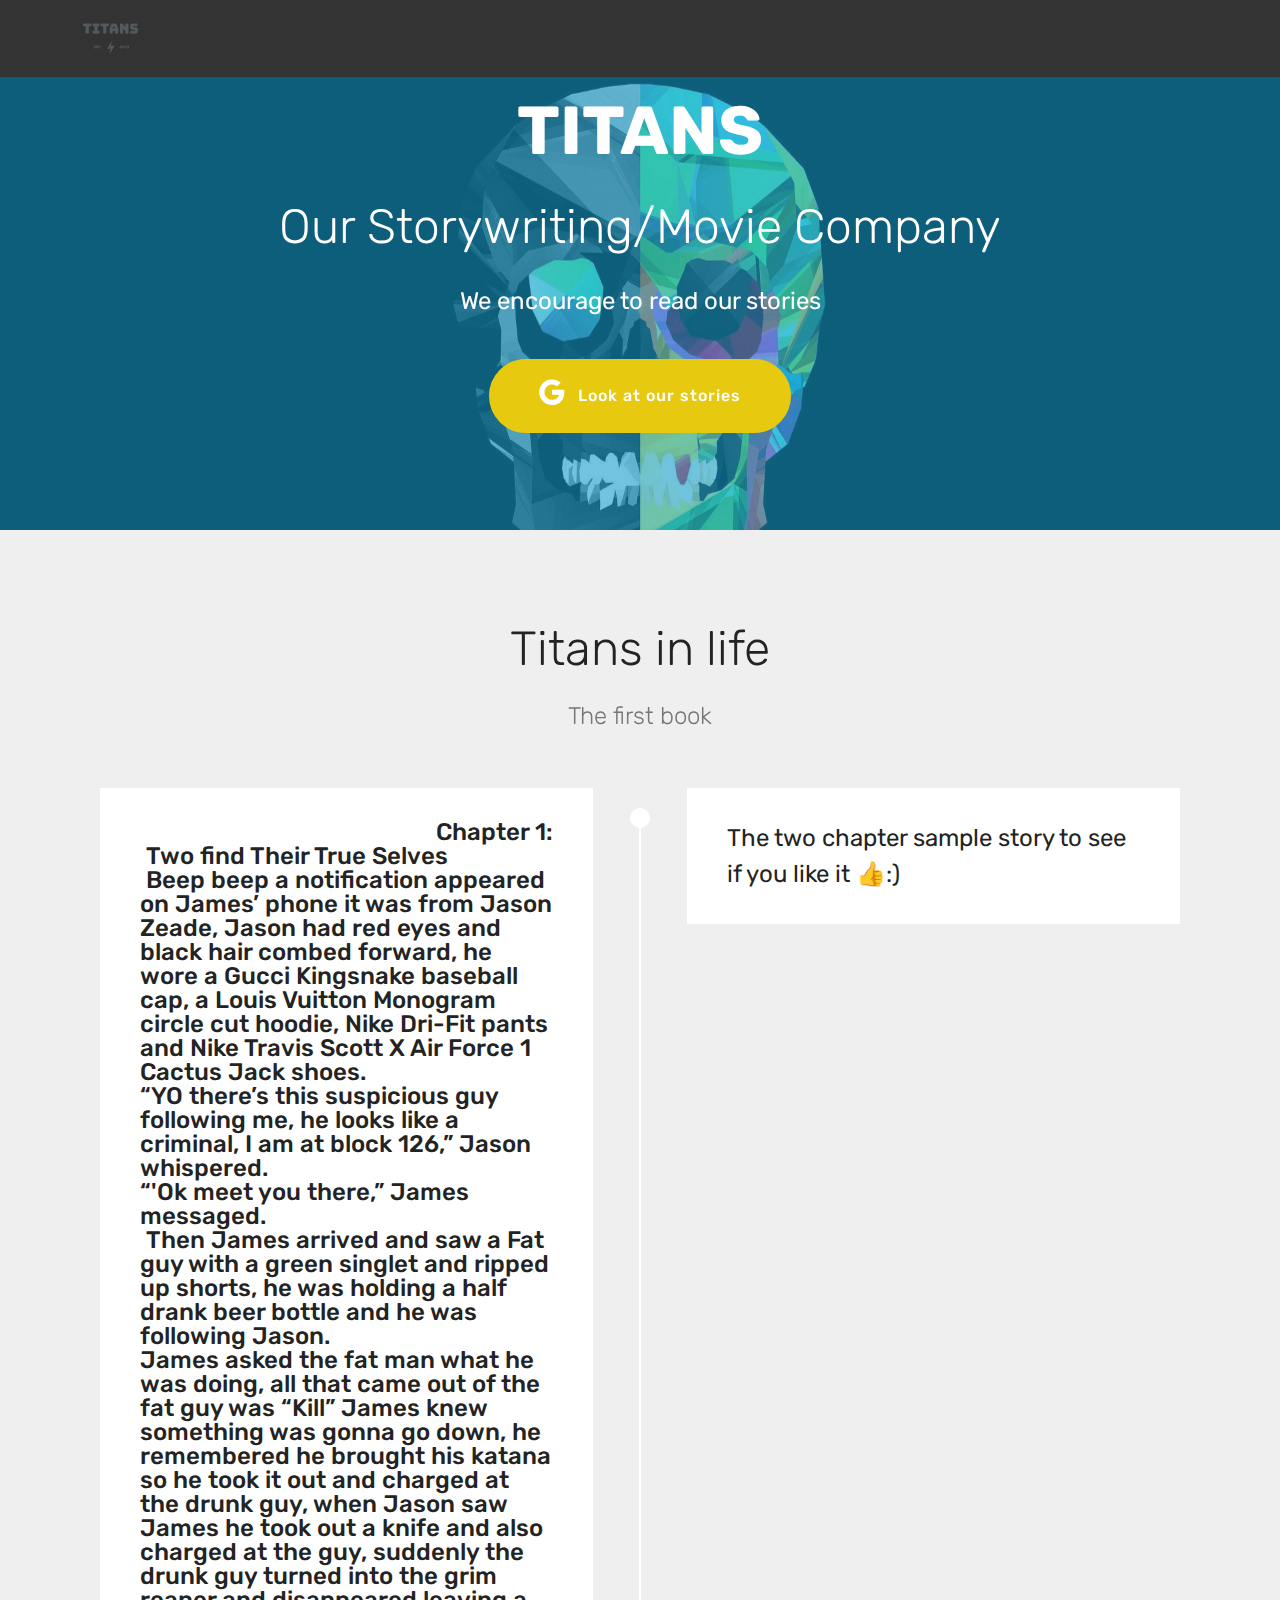
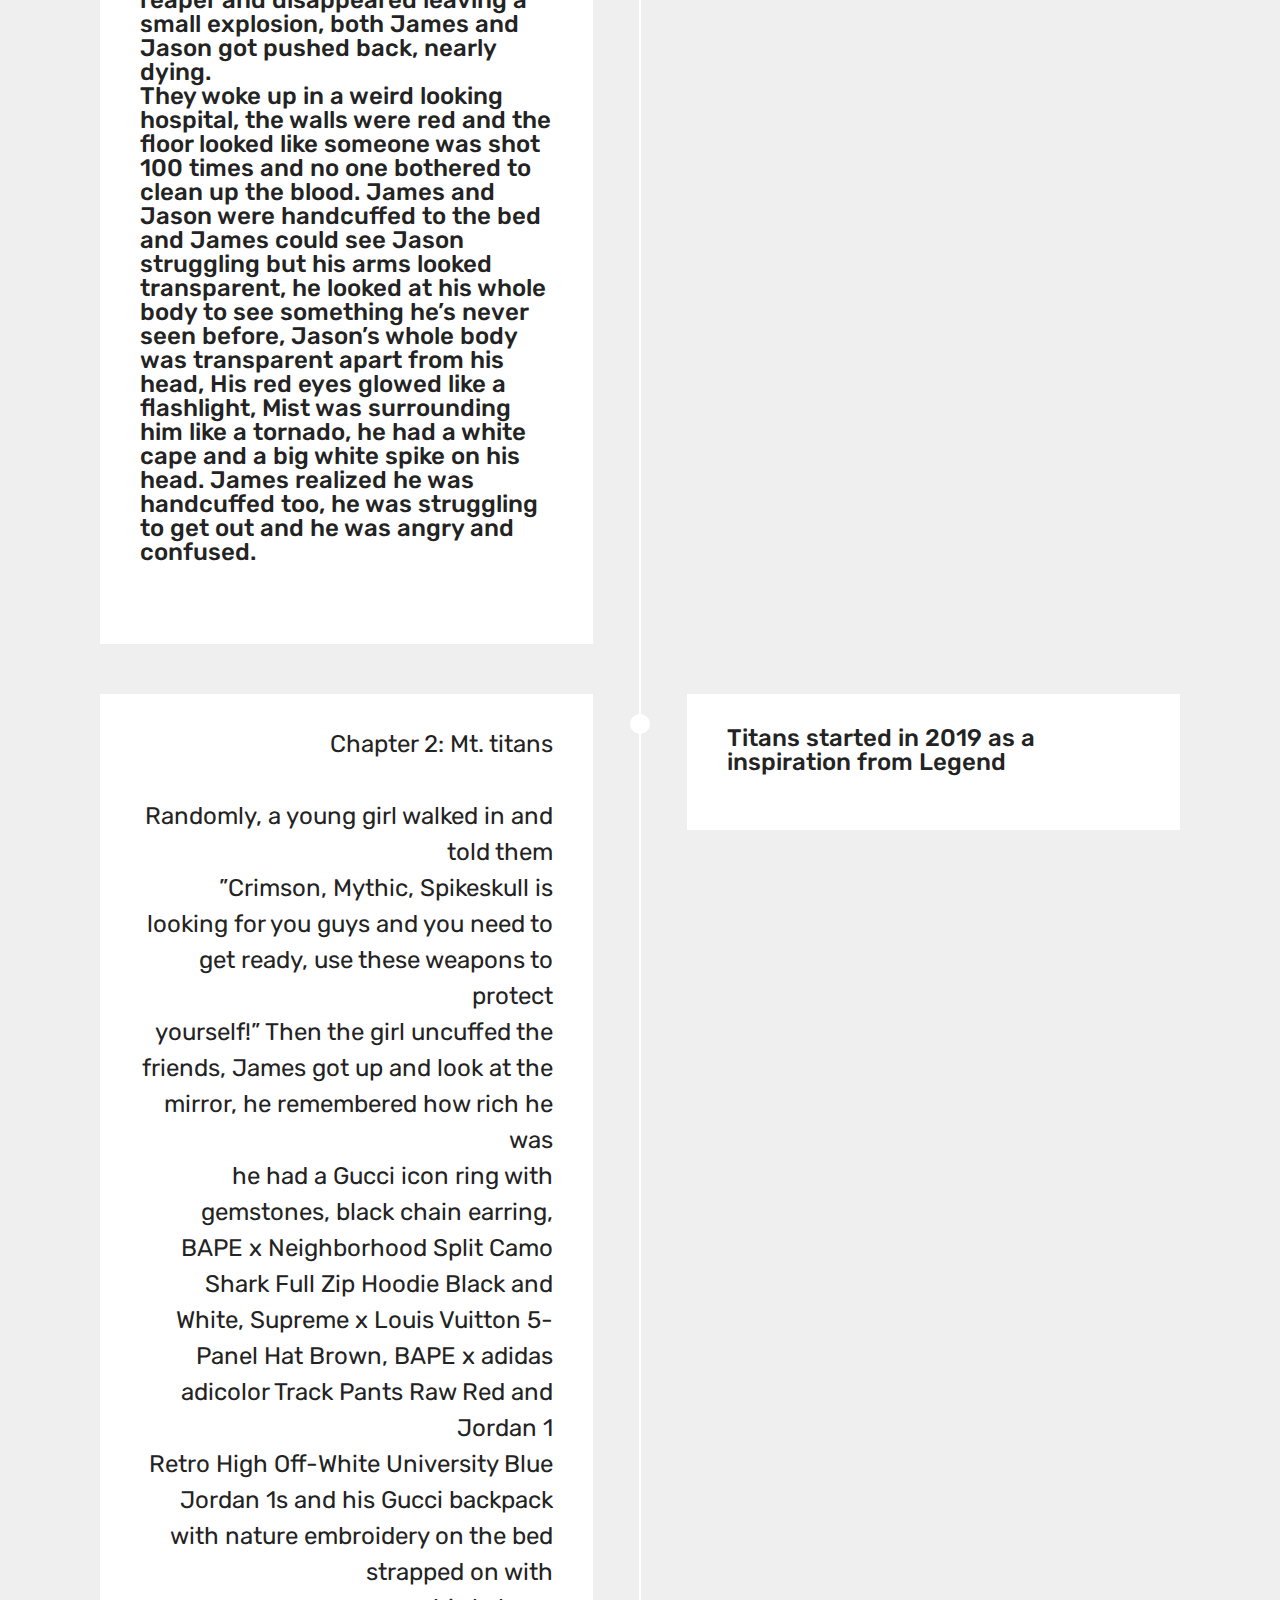
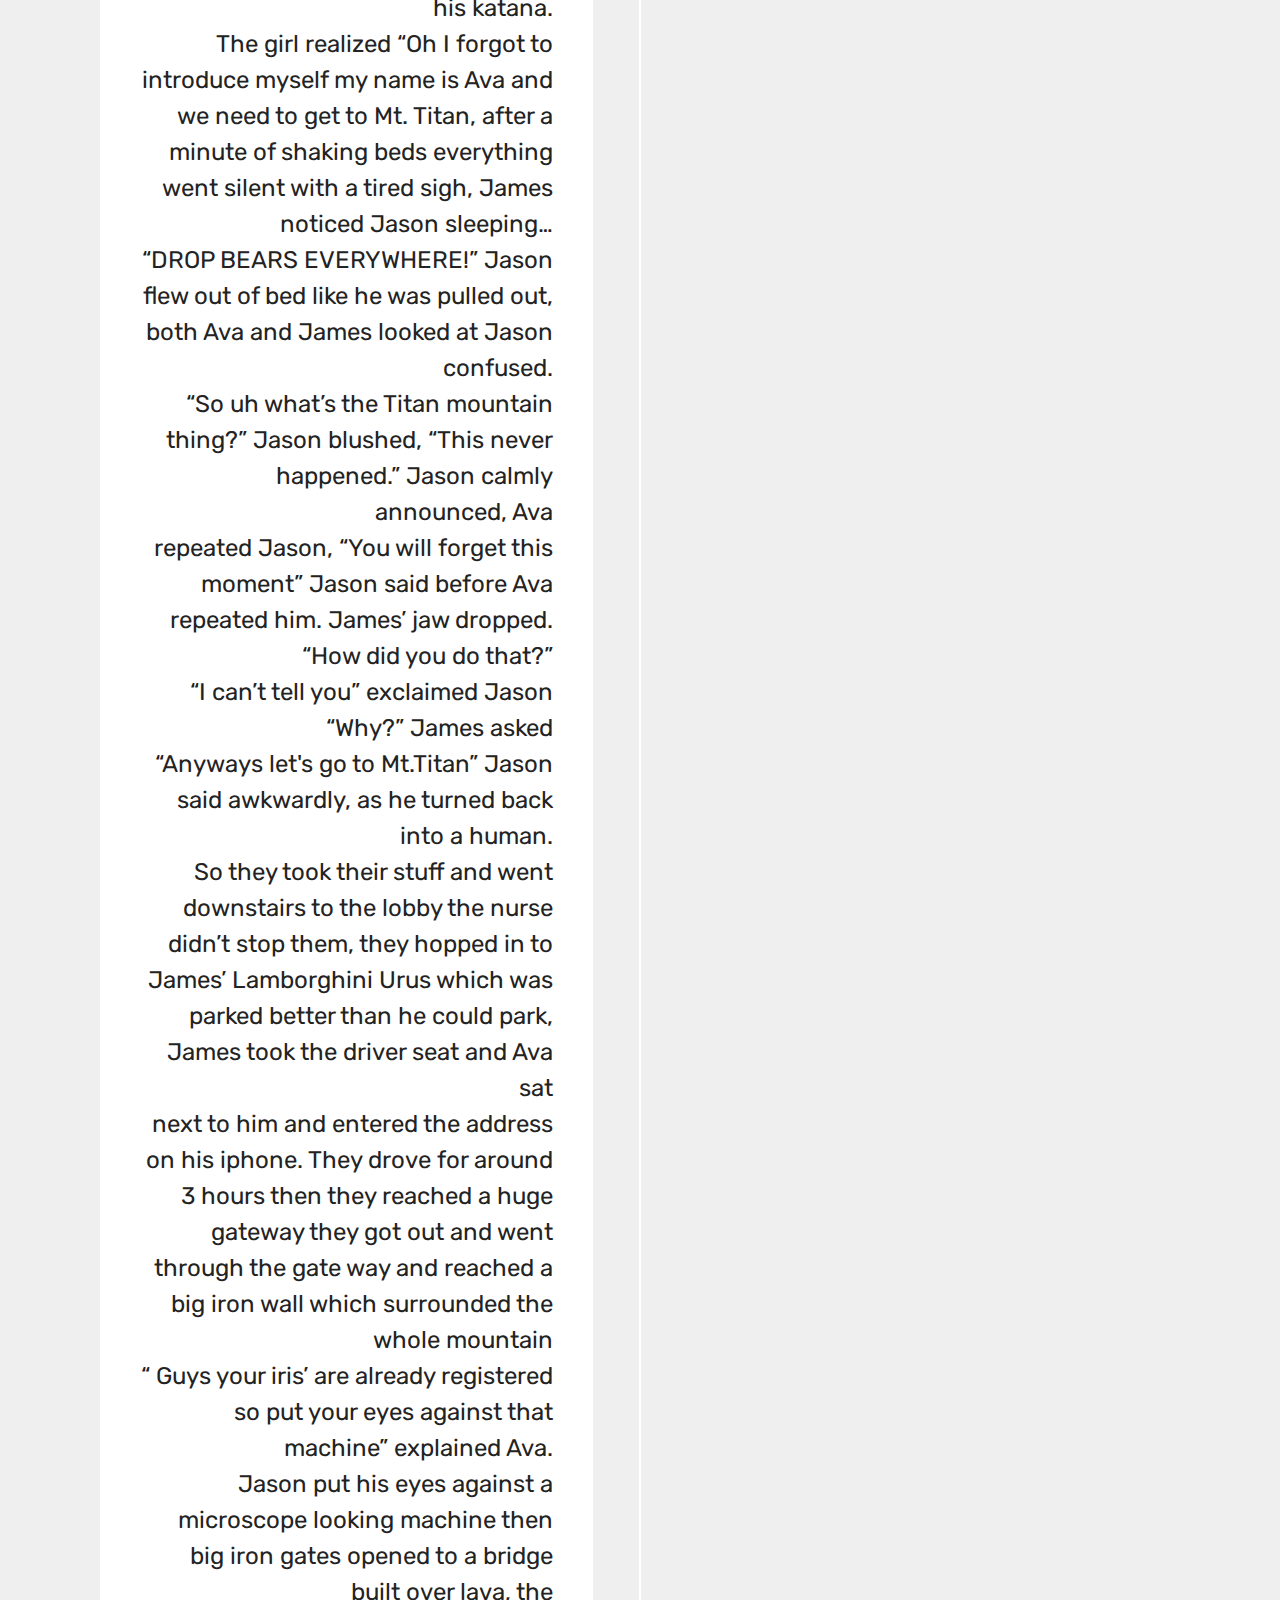
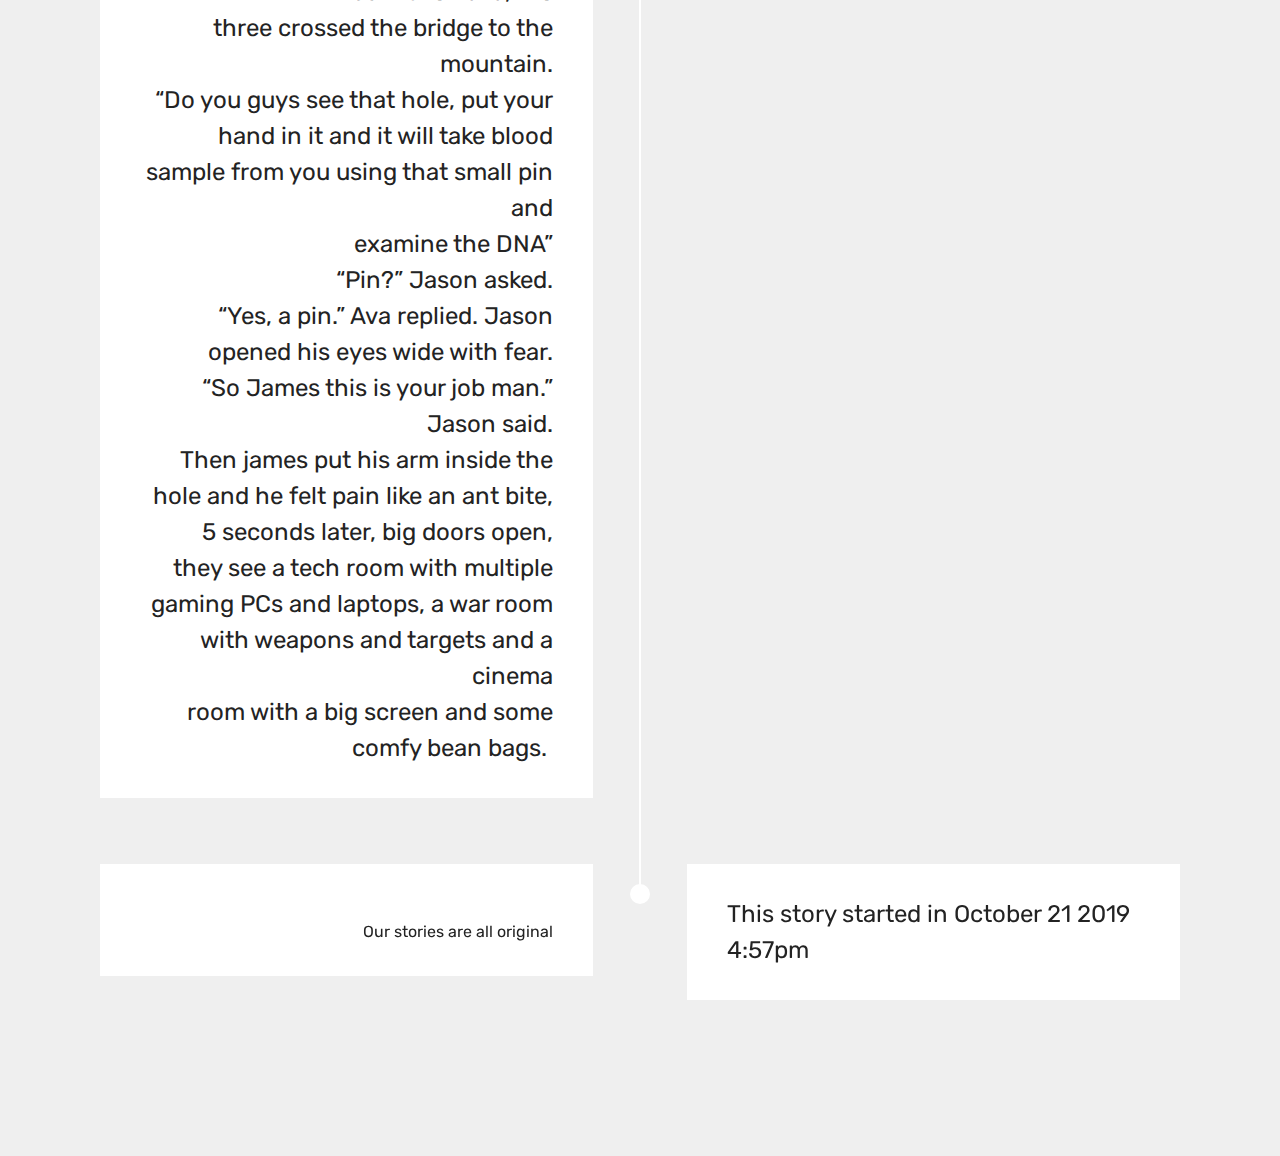
<file: index.html>
<!DOCTYPE html>
<html  >
<head>
  <!-- Site made with Mobirise Website Builder v4.12.0, https://mobirise.com -->
  <meta charset="UTF-8">
  <meta http-equiv="X-UA-Compatible" content="IE=edge">
  <meta name="generator" content="Mobirise v4.12.0, mobirise.com">
  <meta name="viewport" content="width=device-width, initial-scale=1, minimum-scale=1">
  <link rel="shortcut icon" href="assets/images/35117c36-d1f6-4c00-b265-11695fe7d531-200x200-122x122.png" type="image/x-icon">
  <meta name="description" content="">
  
  <title>Home</title>
  <link rel="stylesheet" href="assets/web/assets/mobirise-icons/mobirise-icons.css">
  <link rel="stylesheet" href="assets/bootstrap/css/bootstrap.min.css">
  <link rel="stylesheet" href="assets/bootstrap/css/bootstrap-grid.min.css">
  <link rel="stylesheet" href="assets/bootstrap/css/bootstrap-reboot.min.css">
  <link rel="stylesheet" href="assets/socicon/css/styles.css">
  <link rel="stylesheet" href="assets/tether/tether.min.css">
  <link rel="stylesheet" href="assets/dropdown/css/style.css">
  <link rel="stylesheet" href="assets/theme/css/style.css">
  <link rel="preload" as="style" href="assets/mobirise/css/mbr-additional.css"><link rel="stylesheet" href="assets/mobirise/css/mbr-additional.css" type="text/css">
  
  
  
</head>
<body>
  <section class="menu cid-qSPnWk5t1b" once="menu" id="menu1-e">

    

    <nav class="navbar navbar-expand beta-menu navbar-dropdown align-items-center navbar-fixed-top navbar-toggleable-sm">
        <button class="navbar-toggler navbar-toggler-right" type="button" data-toggle="collapse" data-target="#navbarSupportedContent" aria-controls="navbarSupportedContent" aria-expanded="false" aria-label="Toggle navigation">
            <div class="hamburger">
                <span></span>
                <span></span>
                <span></span>
                <span></span>
            </div>
        </button>
        <div class="menu-logo">
            <div class="navbar-brand">
                <span class="navbar-logo">
                    <a href="https://mobirise.com">
                         <img src="assets/images/35117c36-d1f6-4c00-b265-11695fe7d531-200x200-122x122.png" alt="Mobirise" title="" style="height: 3.8rem;">
                    </a>
                </span>
                <span class="navbar-caption-wrap"><a class="navbar-caption text-white display-4" href="https://mobirise.com"><br><br></a></span>
            </div>
        </div>
        <div class="collapse navbar-collapse" id="navbarSupportedContent">
            
            
        </div>
    </nav>
</section>

<section class="engine"><a href="https://mobirise.info/n">simple web templates</a></section><section class="header1 cid-rP0Y3ZUHL1 mbr-parallax-background" id="header1-i">

    

    <div class="mbr-overlay" style="opacity: 0.6; background-color: rgb(20, 157, 204);">
    </div>

    <div class="container">
        <div class="row justify-content-md-center">
            <div class="mbr-white col-md-10">
                <h1 class="mbr-section-title align-center mbr-bold pb-3 mbr-fonts-style display-1">TITANS</h1>
                <h3 class="mbr-section-subtitle align-center mbr-light pb-3 mbr-fonts-style display-2">Our Storywriting/Movie Company</h3>
                <p class="mbr-text align-center pb-3 mbr-fonts-style display-5">We encourage to read our stories<br></p>
                <div class="mbr-section-btn align-center"><a class="btn btn-md btn-secondary display-7" href="https://drive.google.com/open?id=1AGsVyg5A5Wo_bYjX4gHgR_UCxPTD0JbL" target="_blank"><span class="socicon socicon-google mbr-iconfont mbr-iconfont-btn"></span>Look at our stories</a></div>
            </div>
        </div>
    </div>

</section>

<section class="timeline1 cid-rPFI9yv791" id="timeline1-k">

    

    

    <div class="container align-center">
        <h2 class="mbr-section-title pb-3 mbr-fonts-style display-2">
            Titans in life</h2>
        <h3 class="mbr-section-subtitle pb-5 mbr-fonts-style display-5">The first book</h3>

        <div class="container timelines-container" mbri-timelines="">
            <!--1-->
            <div class="row timeline-element reverse separline">
                 <div class="timeline-date-panel col-xs-12 col-md-6  align-left">         
                    <div class="time-line-date-content">
                        <p class="mbr-timeline-date mbr-fonts-style display-5">The two chapter sample story to see if you like it&nbsp;👍:)</p>
                    </div>
                </div>
           <span class="iconBackground"></span>
            <div class="col-xs-12 col-md-6 align-right">
                <div class="timeline-text-content">
                    <h4 class="mbr-timeline-title pb-3 mbr-fonts-style display-5">&nbsp;Chapter 1:
<div>&nbsp;Two find Their True Selves
</div><div>
</div><div>
</div><div>&nbsp;Beep beep a notification appeared on James’ phone it was from Jason Zeade, Jason had red eyes and black hair combed  forward, he wore a Gucci Kingsnake baseball cap, a Louis Vuitton Monogram circle cut hoodie, Nike Dri-Fit pants and Nike Travis Scott X Air Force 1 Cactus Jack shoes.
</div><div>“YO there’s this suspicious guy following me, he looks like a criminal, I am at block 126,”  Jason whispered.
</div><div>“'Ok meet you there,”  James messaged.
</div><div>&nbsp;Then James arrived and saw a Fat guy with a green singlet and ripped up shorts, he was holding a half drank beer bottle and he was following Jason.
</div><div>James asked the fat man what he was doing, all that came out of the fat guy was “Kill” James knew something was gonna go down, he remembered he brought his katana so he took it out and charged at the drunk guy, when Jason saw James he took out a knife and also charged at the guy, suddenly the drunk guy turned into the grim reaper and disappeared leaving a small explosion, both James and Jason got pushed back, nearly dying. 
</div><div>They woke up in a weird looking hospital, the walls were red and the floor looked like someone was shot 100 times and no one bothered to clean up the blood. James and Jason were handcuffed to the bed and James could see Jason struggling but his arms looked transparent, he looked at his whole body to see something he’s never seen before, Jason’s whole body was transparent apart from his head, His red eyes glowed like a flashlight, Mist was surrounding him like a tornado, he had a white cape and a big white spike on his head. James realized he was handcuffed too, he was struggling to get out and he was angry and confused.
</div><div><br></div></h4>
                    <p class="mbr-timeline-text mbr-fonts-style display-7"></p>
                 </div>
            </div>
            </div>
            <!--2-->
            <div class="row timeline-element  separline">
                <div class="timeline-date-panel col-xs-12 col-md-6 align-right">
                    <div class="time-line-date-content">
                        <p class="mbr-timeline-date mbr-fonts-style display-5">Chapter 2: Mt. titans
<br>
<br>Randomly, a young girl walked in and told them
<br>”Crimson, Mythic, Spikeskull is looking for you guys and you need to get ready, use these weapons to protect
<br>yourself!”  Then the girl uncuffed the friends, James got up and look at the mirror, he remembered how rich he was
<br>he had a Gucci icon ring with gemstones, black chain earring, BAPE x Neighborhood Split Camo Shark Full Zip Hoodie Black and
<br>White, Supreme x Louis Vuitton 5-Panel Hat Brown, BAPE x adidas adicolor Track Pants Raw Red and Jordan 1
<br>Retro High Off-White University Blue Jordan 1s and his Gucci backpack with nature embroidery on the bed strapped on with 
<br>his katana. 
<br>The girl realized “Oh I forgot to introduce myself my name is Ava and we need to get to Mt. Titan, after a
<br>minute of shaking beds everything went silent with a tired sigh, James noticed Jason sleeping…  
<br>“DROP BEARS EVERYWHERE!”  Jason flew out of bed like he was pulled out, both Ava and James looked at Jason
<br>confused.                                                         
<br>“So uh what’s the Titan mountain thing?” Jason blushed, “This never happened.” Jason calmly announced, Ava 
<br>repeated Jason, “You will forget this moment” Jason said before Ava repeated him. James’ jaw dropped.  
<br>“How did you do that?”
<br>“I can’t tell you” exclaimed Jason
<br>“Why?” James asked
<br>“Anyways let's go to Mt.Titan” Jason said awkwardly, as he turned back into a human.
<br>So they took their stuff and went downstairs to the lobby the nurse didn’t stop them, they hopped in to 
<br>James’ Lamborghini Urus which was parked better than he could park, James took the driver seat and Ava sat 
<br>next to him and entered the address on his iphone. They drove for around 3 hours then they reached a huge 
<br>gateway they got out and went through the gate way and reached a big iron wall which surrounded the 
<br>whole mountain
<br> “ Guys your iris’ are already registered so put your eyes against that machine” explained Ava.
<br>Jason put his eyes against a microscope looking machine then big iron gates opened to a bridge built over lava, the 
<br>three crossed the bridge to the mountain.
<br>“Do you guys see that hole, put your hand in it and it will take blood sample from you using that small pin and 
<br>examine the DNA”
<br>“Pin?” Jason asked.
<br>“Yes, a pin.” Ava replied. Jason opened his eyes wide with fear.
<br>“So James this is your job man.” Jason said.
<br>Then james put his arm inside the hole and he felt pain like an ant bite, 5 seconds later, big doors open,
<br>they see a tech room with multiple gaming PCs and laptops, a war room with weapons and targets and a cinema 
<br>room with a big screen and some comfy bean bags.&nbsp;<br></p>
                    </div>
                </div>
                <span class="iconBackground"></span>
                <div class="col-xs-12 col-md-6 align-left ">
                    <div class="timeline-text-content">
                        <h4 class="mbr-timeline-title pb-3 mbr-fonts-style display-5">Titans started in 2019 as a inspiration from Legend</h4>
                        <p class="mbr-timeline-text mbr-fonts-style display-7"></p>
                    </div>
                </div>
            </div>
            <!--3-->
            <div class="row timeline-element reverse">
                <div class="timeline-date-panel col-xs-12 col-md-6  align-left">
                    <div class="time-line-date-content">
                        <p class="mbr-timeline-date mbr-fonts-style display-5">This story started in October 21 2019 4:57pm</p>
                    </div>
                </div>
                <span class="iconBackground"></span>
                <div class="col-xs-12 col-md-6 align-right">
                    <div class="timeline-text-content">
                        <h4 class="mbr-timeline-title pb-3 mbr-fonts-style display-5"><div></div></h4>      
                        <p class="mbr-timeline-text mbr-fonts-style display-7">Our stories are all original</p>
                    </div>
                </div>
            </div>
            <!--4-->
            
            <!--5-->
            
            <!--6-->
            
            <!--7-->
            
            <!--8-->
            
            <!--9-->
            
            <!--10-->
            
            <!--11-->
            
            <!--12-->
            
        </div>
    </div>
</section>


  <script src="assets/web/assets/jquery/jquery.min.js"></script>
  <script src="assets/popper/popper.min.js"></script>
  <script src="assets/bootstrap/js/bootstrap.min.js"></script>
  <script src="assets/tether/tether.min.js"></script>
  <script src="assets/dropdown/js/nav-dropdown.js"></script>
  <script src="assets/dropdown/js/navbar-dropdown.js"></script>
  <script src="assets/touchswipe/jquery.touch-swipe.min.js"></script>
  <script src="assets/parallax/jarallax.min.js"></script>
  <script src="assets/smoothscroll/smooth-scroll.js"></script>
  <script src="assets/theme/js/script.js"></script>
  
  
</body>
</html>
</file>
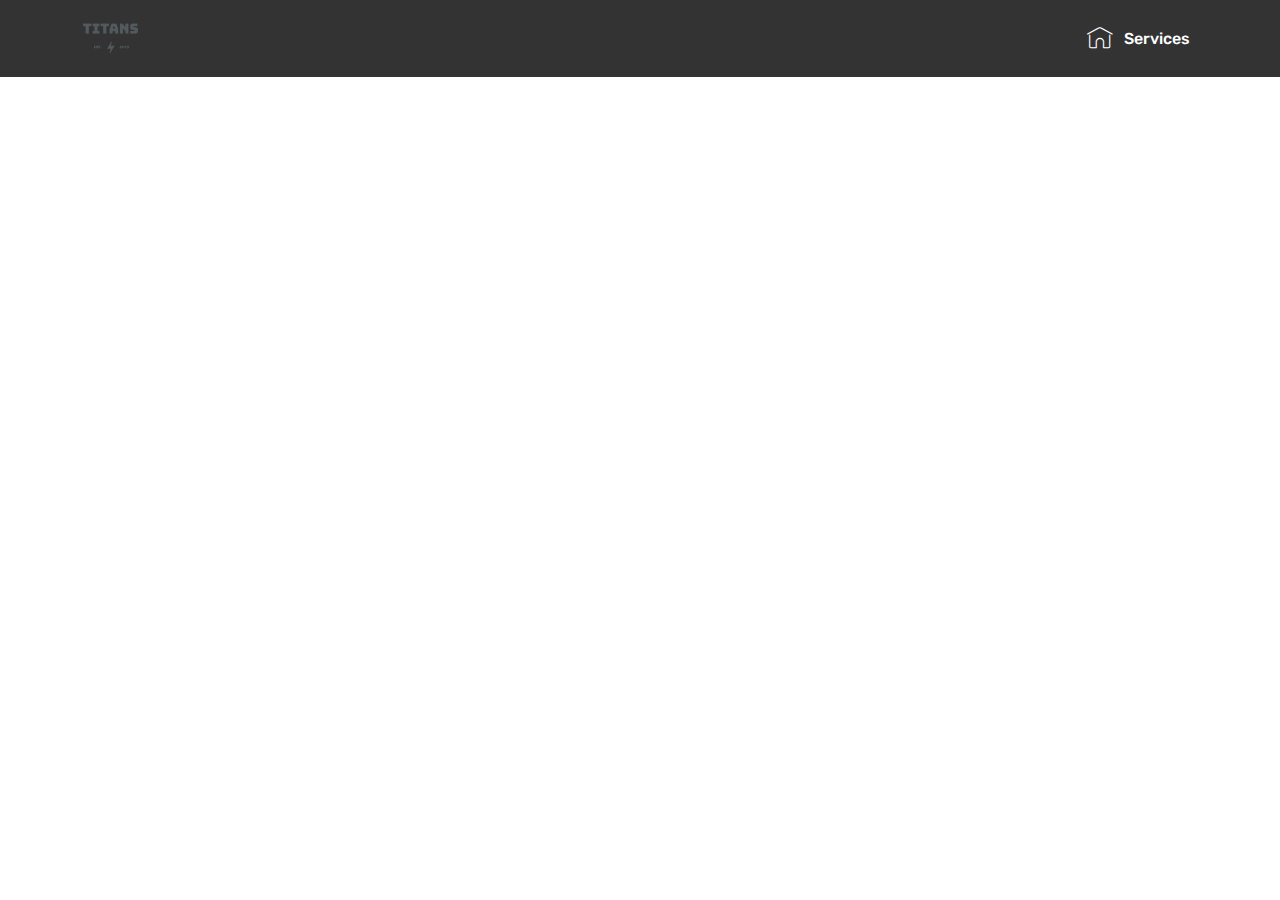
<file: page1.html>
<!DOCTYPE html>
<html  >
<head>
  <!-- Site made with Mobirise Website Builder v4.12.0, https://mobirise.com -->
  <meta charset="UTF-8">
  <meta http-equiv="X-UA-Compatible" content="IE=edge">
  <meta name="generator" content="Mobirise v4.12.0, mobirise.com">
  <meta name="viewport" content="width=device-width, initial-scale=1, minimum-scale=1">
  <link rel="shortcut icon" href="assets/images/35117c36-d1f6-4c00-b265-11695fe7d531-200x200-122x122.png" type="image/x-icon">
  <meta name="description" content="Website Maker Description">
  
  <title>Page 1</title>
  <link rel="stylesheet" href="assets/web/assets/mobirise-icons/mobirise-icons.css">
  <link rel="stylesheet" href="assets/bootstrap/css/bootstrap.min.css">
  <link rel="stylesheet" href="assets/bootstrap/css/bootstrap-grid.min.css">
  <link rel="stylesheet" href="assets/bootstrap/css/bootstrap-reboot.min.css">
  <link rel="stylesheet" href="assets/tether/tether.min.css">
  <link rel="stylesheet" href="assets/dropdown/css/style.css">
  <link rel="stylesheet" href="assets/theme/css/style.css">
  <link rel="preload" as="style" href="assets/mobirise/css/mbr-additional.css"><link rel="stylesheet" href="assets/mobirise/css/mbr-additional.css" type="text/css">
  
  
  
</head>
<body>
  <section class="menu cid-qSPnWk5t1b" once="menu" id="menu1-j">

    

    <nav class="navbar navbar-expand beta-menu navbar-dropdown align-items-center navbar-fixed-top navbar-toggleable-sm">
        <button class="navbar-toggler navbar-toggler-right" type="button" data-toggle="collapse" data-target="#navbarSupportedContent" aria-controls="navbarSupportedContent" aria-expanded="false" aria-label="Toggle navigation">
            <div class="hamburger">
                <span></span>
                <span></span>
                <span></span>
                <span></span>
            </div>
        </button>
        <div class="menu-logo">
            <div class="navbar-brand">
                <span class="navbar-logo">
                    <a href="https://mobirise.com">
                         <img src="assets/images/35117c36-d1f6-4c00-b265-11695fe7d531-200x200-122x122.png" alt="Mobirise" title="" style="height: 3.8rem;">
                    </a>
                </span>
                <span class="navbar-caption-wrap"><a class="navbar-caption text-white display-4" href="https://mobirise.com"><br><br></a></span>
            </div>
        </div>
        <div class="collapse navbar-collapse" id="navbarSupportedContent">
            <ul class="navbar-nav nav-dropdown nav-right" data-app-modern-menu="true"><li class="nav-item">
                    <a class="nav-link link text-white display-4" href="https://mobirise.com">
                        <span class="mbri-home mbr-iconfont mbr-iconfont-btn"></span>
                        Services
                    </a>
                </li></ul>
            
        </div>
    </nav>
</section>


  <section class="engine"><a href="https://mobirise.info/d">web maker</a></section><script src="assets/web/assets/jquery/jquery.min.js"></script>
  <script src="assets/popper/popper.min.js"></script>
  <script src="assets/bootstrap/js/bootstrap.min.js"></script>
  <script src="assets/tether/tether.min.js"></script>
  <script src="assets/smoothscroll/smooth-scroll.js"></script>
  <script src="assets/dropdown/js/nav-dropdown.js"></script>
  <script src="assets/dropdown/js/navbar-dropdown.js"></script>
  <script src="assets/touchswipe/jquery.touch-swipe.min.js"></script>
  <script src="assets/theme/js/script.js"></script>
  
  
</body>
</html>
</file>
<file: assets/web/assets/mobirise-icons/mobirise-icons.css>
@font-face {
  font-family: 'MobiriseIcons';
  src:  url('mobirise-icons.eot?spat4u');
  src:  url('mobirise-icons.eot?spat4u#iefix') format('embedded-opentype'),
    url('mobirise-icons.ttf?spat4u') format('truetype'),
    url('mobirise-icons.woff?spat4u') format('woff'),
    url('mobirise-icons.svg?spat4u#MobiriseIcons') format('svg');
  font-weight: normal;
  font-style: normal;
  font-display: swap;
}

[class^="mbri-"], [class*=" mbri-"] {
  /* use !important to prevent issues with browser extensions that change fonts */
  font-family: MobiriseIcons !important;
  speak: none;
  font-style: normal;
  font-weight: normal;
  font-variant: normal;
  text-transform: none;
  line-height: 1;

  /* Better Font Rendering =========== */
  -webkit-font-smoothing: antialiased;
  -moz-osx-font-smoothing: grayscale;
}

.mbri-add-submenu:before {
  content: "\e900";
}
.mbri-alert:before {
  content: "\e901";
}
.mbri-align-center:before {
  content: "\e902";
}
.mbri-align-justify:before {
  content: "\e903";
}
.mbri-align-left:before {
  content: "\e904";
}
.mbri-align-right:before {
  content: "\e905";
}
.mbri-android:before {
  content: "\e906";
}
.mbri-apple:before {
  content: "\e907";
}
.mbri-arrow-down:before {
  content: "\e908";
}
.mbri-arrow-next:before {
  content: "\e909";
}
.mbri-arrow-prev:before {
  content: "\e90a";
}
.mbri-arrow-up:before {
  content: "\e90b";
}
.mbri-bold:before {
  content: "\e90c";
}
.mbri-bookmark:before {
  content: "\e90d";
}
.mbri-bootstrap:before {
  content: "\e90e";
}
.mbri-briefcase:before {
  content: "\e90f";
}
.mbri-browse:before {
  content: "\e910";
}
.mbri-bulleted-list:before {
  content: "\e911";
}
.mbri-calendar:before {
  content: "\e912";
}
.mbri-camera:before {
  content: "\e913";
}
.mbri-cart-add:before {
  content: "\e914";
}
.mbri-cart-full:before {
  content: "\e915";
}
.mbri-cash:before {
  content: "\e916";
}
.mbri-change-style:before {
  content: "\e917";
}
.mbri-chat:before {
  content: "\e918";
}
.mbri-clock:before {
  content: "\e919";
}
.mbri-close:before {
  content: "\e91a";
}
.mbri-cloud:before {
  content: "\e91b";
}
.mbri-code:before {
  content: "\e91c";
}
.mbri-contact-form:before {
  content: "\e91d";
}
.mbri-credit-card:before {
  content: "\e91e";
}
.mbri-cursor-click:before {
  content: "\e91f";
}
.mbri-cust-feedback:before {
  content: "\e920";
}
.mbri-database:before {
  content: "\e921";
}
.mbri-delivery:before {
  content: "\e922";
}
.mbri-desktop:before {
  content: "\e923";
}
.mbri-devices:before {
  content: "\e924";
}
.mbri-down:before {
  content: "\e925";
}
.mbri-download:before {
  content: "\e989";
}
.mbri-drag-n-drop:before {
  content: "\e927";
}
.mbri-drag-n-drop2:before {
  content: "\e928";
}
.mbri-edit:before {
  content: "\e929";
}
.mbri-edit2:before {
  content: "\e92a";
}
.mbri-error:before {
  content: "\e92b";
}
.mbri-extension:before {
  content: "\e92c";
}
.mbri-features:before {
  content: "\e92d";
}
.mbri-file:before {
  content: "\e92e";
}
.mbri-flag:before {
  content: "\e92f";
}
.mbri-folder:before {
  content: "\e930";
}
.mbri-gift:before {
  content: "\e931";
}
.mbri-github:before {
  content: "\e932";
}
.mbri-globe:before {
  content: "\e933";
}
.mbri-globe-2:before {
  content: "\e934";
}
.mbri-growing-chart:before {
  content: "\e935";
}
.mbri-hearth:before {
  content: "\e936";
}
.mbri-help:before {
  content: "\e937";
}
.mbri-home:before {
  content: "\e938";
}
.mbri-hot-cup:before {
  content: "\e939";
}
.mbri-idea:before {
  content: "\e93a";
}
.mbri-image-gallery:before {
  content: "\e93b";
}
.mbri-image-slider:before {
  content: "\e93c";
}
.mbri-info:before {
  content: "\e93d";
}
.mbri-italic:before {
  content: "\e93e";
}
.mbri-key:before {
  content: "\e93f";
}
.mbri-laptop:before {
  content: "\e940";
}
.mbri-layers:before {
  content: "\e941";
}
.mbri-left-right:before {
  content: "\e942";
}
.mbri-left:before {
  content: "\e943";
}
.mbri-letter:before {
  content: "\e944";
}
.mbri-like:before {
  content: "\e945";
}
.mbri-link:before {
  content: "\e946";
}
.mbri-lock:before {
  content: "\e947";
}
.mbri-login:before {
  content: "\e948";
}
.mbri-logout:before {
  content: "\e949";
}
.mbri-magic-stick:before {
  content: "\e94a";
}
.mbri-map-pin:before {
  content: "\e94b";
}
.mbri-menu:before {
  content: "\e94c";
}
.mbri-mobile:before {
  content: "\e94d";
}
.mbri-mobile2:before {
  content: "\e94e";
}
.mbri-mobirise:before {
  content: "\e94f";
}
.mbri-more-horizontal:before {
  content: "\e950";
}
.mbri-more-vertical:before {
  content: "\e951";
}
.mbri-music:before {
  content: "\e952";
}
.mbri-new-file:before {
  content: "\e953";
}
.mbri-numbered-list:before {
  content: "\e954";
}
.mbri-opened-folder:before {
  content: "\e955";
}
.mbri-pages:before {
  content: "\e956";
}
.mbri-paper-plane:before {
  content: "\e957";
}
.mbri-paperclip:before {
  content: "\e958";
}
.mbri-photo:before {
  content: "\e959";
}
.mbri-photos:before {
  content: "\e95a";
}
.mbri-pin:before {
  content: "\e95b";
}
.mbri-play:before {
  content: "\e95c";
}
.mbri-plus:before {
  content: "\e95d";
}
.mbri-preview:before {
  content: "\e95e";
}
.mbri-print:before {
  content: "\e95f";
}
.mbri-protect:before {
  content: "\e960";
}
.mbri-question:before {
  content: "\e961";
}
.mbri-quote-left:before {
  content: "\e962";
}
.mbri-quote-right:before {
  content: "\e963";
}
.mbri-refresh:before {
  content: "\e964";
}
.mbri-responsive:before {
  content: "\e965";
}
.mbri-right:before {
  content: "\e966";
}
.mbri-rocket:before {
  content: "\e967";
}
.mbri-sad-face:before {
  content: "\e968";
}
.mbri-sale:before {
  content: "\e969";
}
.mbri-save:before {
  content: "\e96a";
}
.mbri-search:before {
  content: "\e96b";
}
.mbri-setting:before {
  content: "\e96c";
}
.mbri-setting2:before {
  content: "\e96d";
}
.mbri-setting3:before {
  content: "\e96e";
}
.mbri-share:before {
  content: "\e96f";
}
.mbri-shopping-bag:before {
  content: "\e970";
}
.mbri-shopping-basket:before {
  content: "\e971";
}
.mbri-shopping-cart:before {
  content: "\e972";
}
.mbri-sites:before {
  content: "\e973";
}
.mbri-smile-face:before {
  content: "\e974";
}
.mbri-speed:before {
  content: "\e975";
}
.mbri-star:before {
  content: "\e976";
}
.mbri-success:before {
  content: "\e977";
}
.mbri-sun:before {
  content: "\e978";
}
.mbri-sun2:before {
  content: "\e979";
}
.mbri-tablet:before {
  content: "\e97a";
}
.mbri-tablet-vertical:before {
  content: "\e97b";
}
.mbri-target:before {
  content: "\e97c";
}
.mbri-timer:before {
  content: "\e97d";
}
.mbri-to-ftp:before {
  content: "\e97e";
}
.mbri-to-local-drive:before {
  content: "\e97f";
}
.mbri-touch-swipe:before {
  content: "\e980";
}
.mbri-touch:before {
  content: "\e981";
}
.mbri-trash:before {
  content: "\e982";
}
.mbri-underline:before {
  content: "\e983";
}
.mbri-unlink:before {
  content: "\e984";
}
.mbri-unlock:before {
  content: "\e985";
}
.mbri-up-down:before {
  content: "\e986";
}
.mbri-up:before {
  content: "\e987";
}
.mbri-update:before {
  content: "\e988";
}
.mbri-upload:before {
 content: "\e926"; 
}
.mbri-user:before {
  content: "\e98a";
}
.mbri-user2:before {
  content: "\e98b";
}
.mbri-users:before {
  content: "\e98c";
}
.mbri-video:before {
  content: "\e98d";
}
.mbri-video-play:before {
  content: "\e98e";
}
.mbri-watch:before {
  content: "\e98f";
}
.mbri-website-theme:before {
  content: "\e990";
}
.mbri-wifi:before {
  content: "\e991";
}
.mbri-windows:before {
  content: "\e992";
}
.mbri-zoom-out:before {
  content: "\e993";
}
.mbri-redo:before {
  content: "\e994";
}
.mbri-undo:before {
  content: "\e995";
}
</file>
<file: assets/socicon/css/styles.css>
@charset "UTF-8";

@font-face {
  font-family: "socicon";
  src:url("../fonts/socicon.eot");
  src:url("../fonts/socicon.eot?#iefix") format("embedded-opentype"),
    url("../fonts/socicon.woff") format("woff"),
    url("../fonts/socicon.ttf") format("truetype"),
    url("../fonts/socicon.svg#socicon") format("svg");
  font-weight: normal;
  font-style: normal;
  font-display:swap;
}

[data-icon]:before {
  font-family: "socicon" !important;
  content: attr(data-icon);
  font-style: normal !important;
  font-weight: normal !important;
  font-variant: normal !important;
  text-transform: none !important;
  speak: none;
  line-height: 1;
  -webkit-font-smoothing: antialiased;
  -moz-osx-font-smoothing: grayscale;
}

[class^="socicon-"]:before,
[class*=" socicon-"]:before {
  font-family: "socicon" !important;
  font-style: normal !important;
  font-weight: normal !important;
  font-variant: normal !important;
  text-transform: none !important;
  speak: none;
  line-height: 1;
  -webkit-font-smoothing: antialiased;
  -moz-osx-font-smoothing: grayscale;
}

.socicon-modelmayhem:before {
  content: "\e000";
}
.socicon-mixcloud:before {
  content: "\e001";
}
.socicon-drupal:before {
  content: "\e002";
}
.socicon-swarm:before {
  content: "\e003";
}
.socicon-istock:before {
  content: "\e004";
}
.socicon-yammer:before {
  content: "\e005";
}
.socicon-ello:before {
  content: "\e006";
}
.socicon-stackoverflow:before {
  content: "\e007";
}
.socicon-persona:before {
  content: "\e008";
}
.socicon-triplej:before {
  content: "\e009";
}
.socicon-houzz:before {
  content: "\e00a";
}
.socicon-rss:before {
  content: "\e00b";
}
.socicon-paypal:before {
  content: "\e00c";
}
.socicon-odnoklassniki:before {
  content: "\e00d";
}
.socicon-airbnb:before {
  content: "\e00e";
}
.socicon-periscope:before {
  content: "\e00f";
}
.socicon-outlook:before {
  content: "\e010";
}
.socicon-coderwall:before {
  content: "\e011";
}
.socicon-tripadvisor:before {
  content: "\e012";
}
.socicon-appnet:before {
  content: "\e013";
}
.socicon-goodreads:before {
  content: "\e014";
}
.socicon-tripit:before {
  content: "\e015";
}
.socicon-lanyrd:before {
  content: "\e016";
}
.socicon-slideshare:before {
  content: "\e017";
}
.socicon-buffer:before {
  content: "\e018";
}
.socicon-disqus:before {
  content: "\e019";
}
.socicon-vkontakte:before {
  content: "\e01a";
}
.socicon-whatsapp:before {
  content: "\e01b";
}
.socicon-patreon:before {
  content: "\e01c";
}
.socicon-storehouse:before {
  content: "\e01d";
}
.socicon-pocket:before {
  content: "\e01e";
}
.socicon-mail:before {
  content: "\e01f";
}
.socicon-blogger:before {
  content: "\e020";
}
.socicon-technorati:before {
  content: "\e021";
}
.socicon-reddit:before {
  content: "\e022";
}
.socicon-dribbble:before {
  content: "\e023";
}
.socicon-stumbleupon:before {
  content: "\e024";
}
.socicon-digg:before {
  content: "\e025";
}
.socicon-envato:before {
  content: "\e026";
}
.socicon-behance:before {
  content: "\e027";
}
.socicon-delicious:before {
  content: "\e028";
}
.socicon-deviantart:before {
  content: "\e029";
}
.socicon-forrst:before {
  content: "\e02a";
}
.socicon-play:before {
  content: "\e02b";
}
.socicon-zerply:before {
  content: "\e02c";
}
.socicon-wikipedia:before {
  content: "\e02d";
}
.socicon-apple:before {
  content: "\e02e";
}
.socicon-flattr:before {
  content: "\e02f";
}
.socicon-github:before {
  content: "\e030";
}
.socicon-renren:before {
  content: "\e031";
}
.socicon-friendfeed:before {
  content: "\e032";
}
.socicon-newsvine:before {
  content: "\e033";
}
.socicon-identica:before {
  content: "\e034";
}
.socicon-bebo:before {
  content: "\e035";
}
.socicon-zynga:before {
  content: "\e036";
}
.socicon-steam:before {
  content: "\e037";
}
.socicon-xbox:before {
  content: "\e038";
}
.socicon-windows:before {
  content: "\e039";
}
.socicon-qq:before {
  content: "\e03a";
}
.socicon-douban:before {
  content: "\e03b";
}
.socicon-meetup:before {
  content: "\e03c";
}
.socicon-playstation:before {
  content: "\e03d";
}
.socicon-android:before {
  content: "\e03e";
}
.socicon-snapchat:before {
  content: "\e03f";
}
.socicon-twitter:before {
  content: "\e040";
}
.socicon-facebook:before {
  content: "\e041";
}
.socicon-googleplus:before {
  content: "\e042";
}
.socicon-pinterest:before {
  content: "\e043";
}
.socicon-foursquare:before {
  content: "\e044";
}
.socicon-yahoo:before {
  content: "\e045";
}
.socicon-skype:before {
  content: "\e046";
}
.socicon-yelp:before {
  content: "\e047";
}
.socicon-feedburner:before {
  content: "\e048";
}
.socicon-linkedin:before {
  content: "\e049";
}
.socicon-viadeo:before {
  content: "\e04a";
}
.socicon-xing:before {
  content: "\e04b";
}
.socicon-myspace:before {
  content: "\e04c";
}
.socicon-soundcloud:before {
  content: "\e04d";
}
.socicon-spotify:before {
  content: "\e04e";
}
.socicon-grooveshark:before {
  content: "\e04f";
}
.socicon-lastfm:before {
  content: "\e050";
}
.socicon-youtube:before {
  content: "\e051";
}
.socicon-vimeo:before {
  content: "\e052";
}
.socicon-dailymotion:before {
  content: "\e053";
}
.socicon-vine:before {
  content: "\e054";
}
.socicon-flickr:before {
  content: "\e055";
}
.socicon-500px:before {
  content: "\e056";
}
.socicon-wordpress:before {
  content: "\e058";
}
.socicon-tumblr:before {
  content: "\e059";
}
.socicon-twitch:before {
  content: "\e05a";
}
.socicon-8tracks:before {
  content: "\e05b";
}
.socicon-amazon:before {
  content: "\e05c";
}
.socicon-icq:before {
  content: "\e05d";
}
.socicon-smugmug:before {
  content: "\e05e";
}
.socicon-ravelry:before {
  content: "\e05f";
}
.socicon-weibo:before {
  content: "\e060";
}
.socicon-baidu:before {
  content: "\e061";
}
.socicon-angellist:before {
  content: "\e062";
}
.socicon-ebay:before {
  content: "\e063";
}
.socicon-imdb:before {
  content: "\e064";
}
.socicon-stayfriends:before {
  content: "\e065";
}
.socicon-residentadvisor:before {
  content: "\e066";
}
.socicon-google:before {
  content: "\e067";
}
.socicon-yandex:before {
  content: "\e068";
}
.socicon-sharethis:before {
  content: "\e069";
}
.socicon-bandcamp:before {
  content: "\e06a";
}
.socicon-itunes:before {
  content: "\e06b";
}
.socicon-deezer:before {
  content: "\e06c";
}
.socicon-telegram:before {
  content: "\e06e";
}
.socicon-openid:before {
  content: "\e06f";
}
.socicon-amplement:before {
  content: "\e070";
}
.socicon-viber:before {
  content: "\e071";
}
.socicon-zomato:before {
  content: "\e072";
}
.socicon-draugiem:before {
  content: "\e074";
}
.socicon-endomodo:before {
  content: "\e075";
}
.socicon-filmweb:before {
  content: "\e076";
}
.socicon-stackexchange:before {
  content: "\e077";
}
.socicon-wykop:before {
  content: "\e078";
}
.socicon-teamspeak:before {
  content: "\e079";
}
.socicon-teamviewer:before {
  content: "\e07a";
}
.socicon-ventrilo:before {
  content: "\e07b";
}
.socicon-younow:before {
  content: "\e07c";
}
.socicon-raidcall:before {
  content: "\e07d";
}
.socicon-mumble:before {
  content: "\e07e";
}
.socicon-medium:before {
  content: "\e06d";
}
.socicon-bebee:before {
  content: "\e07f";
}
.socicon-hitbox:before {
  content: "\e080";
}
.socicon-reverbnation:before {
  content: "\e081";
}
.socicon-formulr:before {
  content: "\e082";
}
.socicon-instagram:before {
  content: "\e057";
}
.socicon-battlenet:before {
  content: "\e083";
}
.socicon-chrome:before {
  content: "\e084";
}
.socicon-discord:before {
  content: "\e086";
}
.socicon-issuu:before {
  content: "\e087";
}
.socicon-macos:before {
  content: "\e088";
}
.socicon-firefox:before {
  content: "\e089";
}
.socicon-opera:before {
  content: "\e08d";
}
.socicon-keybase:before {
  content: "\e090";
}
.socicon-alliance:before {
  content: "\e091";
}
.socicon-livejournal:before {
  content: "\e092";
}
.socicon-googlephotos:before {
  content: "\e093";
}
.socicon-horde:before {
  content: "\e094";
}
.socicon-etsy:before {
  content: "\e095";
}
.socicon-zapier:before {
  content: "\e096";
}
.socicon-google-scholar:before {
  content: "\e097";
}
.socicon-researchgate:before {
  content: "\e098";
}
.socicon-wechat:before {
  content: "\e099";
}
.socicon-strava:before {
  content: "\e09a";
}
.socicon-line:before {
  content: "\e09b";
}
.socicon-lyft:before {
  content: "\e09c";
}
.socicon-uber:before {
  content: "\e09d";
}
.socicon-songkick:before {
  content: "\e09e";
}
.socicon-viewbug:before {
  content: "\e09f";
}
.socicon-googlegroups:before {
  content: "\e0a0";
}
.socicon-quora:before {
  content: "\e073";
}
.socicon-diablo:before {
  content: "\e085";
}
.socicon-blizzard:before {
  content: "\e0a1";
}
.socicon-hearthstone:before {
  content: "\e08b";
}
.socicon-heroes:before {
  content: "\e08a";
}
.socicon-overwatch:before {
  content: "\e08c";
}
.socicon-warcraft:before {
  content: "\e08e";
}
.socicon-starcraft:before {
  content: "\e08f";
}
.socicon-beam:before {
  content: "\e0a2";
}
.socicon-curse:before {
  content: "\e0a3";
}
.socicon-player:before {
  content: "\e0a4";
}
.socicon-streamjar:before {
  content: "\e0a5";
}
.socicon-nintendo:before {
  content: "\e0a6";
}
.socicon-hellocoton:before {
  content: "\e0a7";
}
</file>
<file: assets/dropdown/css/style.css>
.navbar-dropdown {
  left: 0;
  padding: 0;
  position: absolute;
  right: 0;
  top: 0;
  transition: all 0.45s ease;
  z-index: 1030;
  background: #282828; }
  .navbar-dropdown .navbar-logo {
    margin-right: 0.8rem;
    transition: margin 0.3s ease-in-out;
    vertical-align: middle; }
    .navbar-dropdown .navbar-logo img {
      height: 3.125rem;
      transition: all 0.3s ease-in-out; }
    .navbar-dropdown .navbar-logo.mbr-iconfont {
      font-size: 3.125rem;
      line-height: 3.125rem; }
  .navbar-dropdown .navbar-caption {
    font-weight: 700;
    white-space: normal;
    vertical-align: -4px;
    line-height: 3.125rem !important; }
    .navbar-dropdown .navbar-caption, .navbar-dropdown .navbar-caption:hover {
      color: inherit;
      text-decoration: none; }
  .navbar-dropdown .mbr-iconfont + .navbar-caption {
    vertical-align: -1px; }
  .navbar-dropdown.navbar-fixed-top {
    position: fixed; }
  .navbar-dropdown .navbar-brand span {
    vertical-align: -4px; }
  .navbar-dropdown.bg-color.transparent {
    background: none; }
  .navbar-dropdown.navbar-short .navbar-brand {
    padding: 0.625rem 0; }
    .navbar-dropdown.navbar-short .navbar-brand span {
      vertical-align: -1px; }
  .navbar-dropdown.navbar-short .navbar-caption {
    line-height: 2.375rem !important;
    vertical-align: -2px; }
  .navbar-dropdown.navbar-short .navbar-logo {
    margin-right: 0.5rem; }
    .navbar-dropdown.navbar-short .navbar-logo img {
      height: 2.375rem; }
    .navbar-dropdown.navbar-short .navbar-logo.mbr-iconfont {
      font-size: 2.375rem;
      line-height: 2.375rem; }
  .navbar-dropdown.navbar-short .mbr-table-cell {
    height: 3.625rem; }
  .navbar-dropdown .navbar-close {
    left: 0.6875rem;
    position: fixed;
    top: 0.75rem;
    z-index: 1000; }
  .navbar-dropdown .hamburger-icon {
    content: "";
    display: inline-block;
    vertical-align: middle;
    width: 16px;
    -webkit-box-shadow: 0 -6px 0 1px #282828,0 0 0 1px #282828,0 6px 0 1px #282828;
    -moz-box-shadow: 0 -6px 0 1px #282828,0 0 0 1px #282828,0 6px 0 1px #282828;
    box-shadow: 0 -6px 0 1px #282828,0 0 0 1px #282828,0 6px 0 1px #282828; }

.dropdown-menu .dropdown-toggle[data-toggle="dropdown-submenu"]::after {
  border-bottom: 0.35em solid transparent;
  border-left: 0.35em solid;
  border-right: 0;
  border-top: 0.35em solid transparent;
  margin-left: 0.3rem; }

.dropdown-menu .dropdown-item:focus {
  outline: 0; }

.nav-dropdown {
  font-size: 0.75rem;
  font-weight: 500;
  height: auto !important; }
  .nav-dropdown .nav-btn {
    padding-left: 1rem; }
  .nav-dropdown .link {
    margin: .667em 1.667em;
    font-weight: 500;
    padding: 0;
    transition: color .2s ease-in-out; }
    .nav-dropdown .link.dropdown-toggle {
      margin-right: 2.583em; }
      .nav-dropdown .link.dropdown-toggle::after {
        margin-left: .25rem;
        border-top: 0.35em solid;
        border-right: 0.35em solid transparent;
        border-left: 0.35em solid transparent;
        border-bottom: 0; }
      .nav-dropdown .link.dropdown-toggle[aria-expanded="true"] {
        margin: 0;
        padding: 0.667em 3.263em  0.667em 1.667em; }
  .nav-dropdown .link::after,
  .nav-dropdown .dropdown-item::after {
    color: inherit; }
  .nav-dropdown .btn {
    font-size: 0.75rem;
    font-weight: 700;
    letter-spacing: 0;
    margin-bottom: 0;
    padding-left: 1.25rem;
    padding-right: 1.25rem; }
  .nav-dropdown .dropdown-menu {
    border-radius: 0;
    border: 0;
    left: 0;
    margin: 0;
    padding-bottom: 1.25rem;
    padding-top: 1.25rem;
    position: relative; }
  .nav-dropdown .dropdown-submenu {
    margin-left: 0.125rem;
    top: 0; }
  .nav-dropdown .dropdown-item {
    font-weight: 500;
    line-height: 2;
    padding: 0.3846em 4.615em 0.3846em 1.5385em;
    position: relative;
    transition: color .2s ease-in-out, background-color .2s ease-in-out; }
    .nav-dropdown .dropdown-item::after {
      margin-top: -0.3077em;
      position: absolute;
      right: 1.1538em;
      top: 50%; }
    .nav-dropdown .dropdown-item:focus, .nav-dropdown .dropdown-item:hover {
      background: none; }

@media (max-width: 767px) {
  .nav-dropdown.navbar-toggleable-sm {
    bottom: 0;
    display: none;
    left: 0;
    overflow-x: hidden;
    position: fixed;
    top: 0;
    transform: translateX(-100%);
    -ms-transform: translateX(-100%);
    -webkit-transform: translateX(-100%);
    width: 18.75rem;
    z-index: 999; } }
.nav-dropdown.navbar-toggleable-xl {
  bottom: 0;
  display: none;
  left: 0;
  overflow-x: hidden;
  position: fixed;
  top: 0;
  transform: translateX(-100%);
  -ms-transform: translateX(-100%);
  -webkit-transform: translateX(-100%);
  width: 18.75rem;
  z-index: 999; }

.nav-dropdown-sm {
  display: block !important;
  overflow-x: hidden;
  overflow: auto;
  padding-top: 3.875rem; }
  .nav-dropdown-sm::after {
    content: "";
    display: block;
    height: 3rem;
    width: 100%; }
  .nav-dropdown-sm.collapse.in ~ .navbar-close {
    display: block !important; }
  .nav-dropdown-sm.collapsing, .nav-dropdown-sm.collapse.in {
    transform: translateX(0);
    -ms-transform: translateX(0);
    -webkit-transform: translateX(0);
    transition: all 0.25s ease-out;
    -webkit-transition: all 0.25s ease-out;
    background: #282828; }
  .nav-dropdown-sm.collapsing[aria-expanded="false"] {
    transform: translateX(-100%);
    -ms-transform: translateX(-100%);
    -webkit-transform: translateX(-100%); }
  .nav-dropdown-sm .nav-item {
    display: block;
    margin-left: 0 !important;
    padding-left: 0; }
  .nav-dropdown-sm .link,
  .nav-dropdown-sm .dropdown-item {
    border-top: 1px dotted rgba(255, 255, 255, 0.1);
    font-size: 0.8125rem;
    line-height: 1.6;
    margin: 0 !important;
    padding: 0.875rem 2.4rem 0.875rem 1.5625rem !important;
    position: relative;
    white-space: normal; }
    .nav-dropdown-sm .link:focus, .nav-dropdown-sm .link:hover,
    .nav-dropdown-sm .dropdown-item:focus,
    .nav-dropdown-sm .dropdown-item:hover {
      background: rgba(0, 0, 0, 0.2) !important;
      color: #c0a375; }
  .nav-dropdown-sm .nav-btn {
    position: relative;
    padding: 1.5625rem 1.5625rem 0 1.5625rem; }
    .nav-dropdown-sm .nav-btn::before {
      border-top: 1px dotted rgba(255, 255, 255, 0.1);
      content: "";
      left: 0;
      position: absolute;
      top: 0;
      width: 100%; }
    .nav-dropdown-sm .nav-btn + .nav-btn {
      padding-top: 0.625rem; }
      .nav-dropdown-sm .nav-btn + .nav-btn::before {
        display: none; }
  .nav-dropdown-sm .btn {
    padding: 0.625rem 0; }
  .nav-dropdown-sm .dropdown-toggle[data-toggle="dropdown-submenu"]::after {
    margin-left: .25rem;
    border-top: 0.35em solid;
    border-right: 0.35em solid transparent;
    border-left: 0.35em solid transparent;
    border-bottom: 0; }
  .nav-dropdown-sm .dropdown-toggle[data-toggle="dropdown-submenu"][aria-expanded="true"]::after {
    border-top: 0;
    border-right: 0.35em solid transparent;
    border-left: 0.35em solid transparent;
    border-bottom: 0.35em solid; }
  .nav-dropdown-sm .dropdown-menu {
    margin: 0;
    padding: 0;
    position: relative;
    top: 0;
    left: 0;
    width: 100%;
    border: 0;
    float: none;
    border-radius: 0;
    background: none; }
  .nav-dropdown-sm .dropdown-submenu {
    left: 100%;
    margin-left: 0.125rem;
    margin-top: -1.25rem;
    top: 0; }

.navbar-toggleable-sm .nav-dropdown .dropdown-menu {
  position: absolute; }

.navbar-toggleable-sm .nav-dropdown .dropdown-submenu {
  left: 100%;
  margin-left: 0.125rem;
  margin-top: -1.25rem;
  top: 0; }

.navbar-toggleable-sm.opened .nav-dropdown .dropdown-menu {
  position: relative; }

.navbar-toggleable-sm.opened .nav-dropdown .dropdown-submenu {
  left: 0;
  margin-left: 00rem;
  margin-top: 0rem;
  top: 0; }

.is-builder .nav-dropdown.collapsing {
  transition: none !important; }

/*# sourceMappingURL=style.css.map */
</file>
<file: assets/theme/css/style.css>
/*!
 * Mobirise v4 theme (https://mobirise.com/)
 * Copyright 2017 Mobirise
 */
section {
  background-color: #eeeeee; }

body {
  font-style: normal;
  line-height: 1.5; }

section,
.container,
.container-fluid {
  position: relative;
  word-wrap: break-word; }

a.mbr-iconfont:hover {
  text-decoration: none; }

.article .lead p,
.article .lead ul,
.article .lead ol,
.article .lead pre,
.article .lead blockquote {
  margin-bottom: 0; }

ul,
ol,
pre,
blockquote {
  margin-bottom: 2.3125rem; }

pre {
  background: #f4f4f4;
  padding: 10px 24px;
  white-space: pre-wrap; }

.inactive {
  -webkit-user-select: none;
  -moz-user-select: none;
  -ms-user-select: none;
  user-select: none;
  pointer-events: none;
  -webkit-user-drag: none;
  user-drag: none; }

.mbr-section__comments .row {
  justify-content: center;
  -webkit-justify-content: center; }

a {
  font-style: normal;
  font-weight: 400;
  cursor: pointer; }
  a, a:hover {
    text-decoration: none; }

figure {
  margin-bottom: 0; }

body {
  color: #232323; }

h1,
h2,
h3,
h4,
h5,
h6,
.h1,
.h2,
.h3,
.h4,
.h5,
.h6,
.display-1,
.display-2,
.display-3,
.display-4 {
  line-height: 1;
  word-break: break-word;
  word-wrap: break-word; }

.mbr-section-title {
  font-style: normal;
  line-height: 1.2; }

.mbr-section-subtitle {
  line-height: 1.3; }

.mbr-text {
  font-style: normal;
  line-height: 1.6; }

b,
strong {
  font-weight: bold; }

blockquote {
  padding: 10px 0 10px 20px;
  position: relative;
  border-left: 2px solid;
  border-color: #ff3366; }

input:-webkit-autofill, input:-webkit-autofill:hover, input:-webkit-autofill:focus, input:-webkit-autofill:active {
  transition-delay: 9999s;
  transition-property: background-color, color; }

textarea[type='hidden'] {
  display: none; }

body {
  position: relative; }

section {
  background-position: 50% 50%;
  background-repeat: no-repeat;
  background-size: cover; }
  section .mbr-background-video,
  section .mbr-background-video-preview {
    position: absolute;
    bottom: 0;
    left: 0;
    right: 0;
    top: 0; }

.hidden {
  visibility: hidden; }

.mbr-z-index20 {
  z-index: 20; }

/*! Base colors */
.mbr-white {
  color: #ffffff; }

.mbr-black {
  color: #000000; }

.mbr-bg-white {
  background-color: #ffffff; }

.mbr-bg-black {
  background-color: #000000; }

/*! Text-aligns */
.align-left {
  text-align: left; }

.align-center {
  text-align: center; }

.align-right {
  text-align: right; }

@media (max-width: 767px) {
  .align-left,
  .align-center,
  .align-right,
  .mbr-section-btn,
  .mbr-section-title {
    text-align: center; } }
/*! Font-weight  */
.mbr-light {
  font-weight: 300; }

.mbr-regular {
  font-weight: 400; }

.mbr-semibold {
  font-weight: 500; }

.mbr-bold {
  font-weight: 700; }

/*! Media  */
.media-size-item {
  -webkit-flex: 1 1 auto;
  -moz-flex: 1 1 auto;
  -ms-flex: 1 1 auto;
  -o-flex: 1 1 auto;
  flex: 1 1 auto; }

.media-content {
  -webkit-flex-basis: 100%;
  flex-basis: 100%; }

.media-container-row {
  display: -ms-flexbox;
  display: -webkit-flex;
  display: flex;
  -webkit-flex-direction: row;
  -ms-flex-direction: row;
  flex-direction: row;
  -webkit-flex-wrap: wrap;
  -ms-flex-wrap: wrap;
  flex-wrap: wrap;
  -webkit-justify-content: center;
  -ms-flex-pack: center;
  justify-content: center;
  -webkit-align-content: center;
  -ms-flex-line-pack: center;
  align-content: center;
  -webkit-align-items: start;
  -ms-flex-align: start;
  align-items: start; }
  .media-container-row .media-size-item {
    width: 400px; }

.media-container-column {
  display: -ms-flexbox;
  display: -webkit-flex;
  display: flex;
  -webkit-flex-direction: column;
  -ms-flex-direction: column;
  flex-direction: column;
  -webkit-flex-wrap: wrap;
  -ms-flex-wrap: wrap;
  flex-wrap: wrap;
  -webkit-justify-content: center;
  -ms-flex-pack: center;
  justify-content: center;
  -webkit-align-content: center;
  -ms-flex-line-pack: center;
  align-content: center;
  -webkit-align-items: stretch;
  -ms-flex-align: stretch;
  align-items: stretch; }
  .media-container-column > * {
    width: 100%; }

@media (min-width: 992px) {
  .media-container-row {
    -webkit-flex-wrap: nowrap;
    -ms-flex-wrap: nowrap;
    flex-wrap: nowrap; } }
figure {
  overflow: hidden; }

figure[mbr-media-size] {
  transition: width 0.1s; }

.mbr-figure img,
.mbr-figure iframe {
  display: block;
  width: 100%; }

.card {
  background-color: transparent;
  border: none; }

.card-box {
  width: 100%; }

.card-img {
  text-align: center;
  flex-shrink: 0;
  -webkit-flex-shrink: 0; }

.media {
  max-width: 100%;
  margin: 0 auto; }

.mbr-figure {
  -ms-flex-item-align: center;
  -ms-grid-row-align: center;
  -webkit-align-self: center;
  align-self: center; }

.media-container > div {
  max-width: 100%; }

.mbr-figure img,
.card-img img {
  width: 100%; }

@media (max-width: 991px) {
  .media-size-item {
    width: auto !important; }

  .media {
    width: auto; }

  .mbr-figure {
    width: 100% !important; } }
/*! Buttons */
.btn {
  font-weight: 500;
  border-width: 2px;
  font-style: normal;
  letter-spacing: 1px;
  margin: .4rem .8rem;
  white-space: normal;
  -webkit-transition: all .3s ease-in-out;
  -moz-transition: all .3s ease-in-out;
  transition: all .3s ease-in-out;
  display: inline-flex;
  align-items: center;
  justify-content: center;
  word-break: break-word;
  -webkit-align-items: center;
  -webkit-justify-content: center;
  display: -webkit-inline-flex; }

.btn-sm {
  font-weight: 500;
  letter-spacing: 1px;
  -webkit-transition: all .3s ease-in-out;
  -moz-transition: all .3s ease-in-out;
  transition: all .3s ease-in-out; }

.btn-md {
  font-weight: 500;
  letter-spacing: 1px;
  margin: .4rem .8rem !important;
  -webkit-transition: all .3s ease-in-out;
  -moz-transition: all .3s ease-in-out;
  transition: all .3s ease-in-out; }

.btn-lg {
  font-weight: 500;
  letter-spacing: 1px;
  margin: .4rem .8rem !important;
  -webkit-transition: all .3s ease-in-out;
  -moz-transition: all .3s ease-in-out;
  transition: all .3s ease-in-out; }

.mbr-section-btn {
  margin-left: -0.25rem;
  margin-right: -0.25rem;
  font-size: 0; }

nav .mbr-section-btn {
  margin-left: 0rem;
  margin-right: 0rem; }

.btn-form {
  border-radius: 0; }
  .btn-form:hover {
    cursor: pointer; }

/*! Btn icon margin */
.btn .mbr-iconfont,
.btn.btn-sm .mbr-iconfont {
  cursor: pointer;
  margin-right: 0.5rem; }

.btn.btn-md .mbr-iconfont,
.btn.btn-md .mbr-iconfont {
  margin-right: 0.8rem; }

.mbr-regular {
  font-weight: 400; }

.mbr-semibold {
  font-weight: 500; }

.mbr-bold {
  font-weight: 700; }

[type='submit'] {
  -webkit-appearance: none; }

/*! Full-screen */
.mbr-fullscreen .mbr-overlay {
  min-height: 100vh; }

.mbr-fullscreen {
  display: flex;
  display: -webkit-flex;
  display: -moz-flex;
  display: -ms-flex;
  display: -o-flex;
  align-items: center;
  -webkit-align-items: center;
  min-height: 100vh;
  padding-top: 3rem;
  padding-bottom: 3rem; }

/*! Map */
.map {
  height: 25rem;
  position: relative; }
  .map iframe {
    width: 100%;
    height: 100%; }

.mbr-overlay {
  background-color: #000;
  bottom: 0;
  left: 0;
  opacity: .5;
  position: absolute;
  right: 0;
  top: 0;
  z-index: 0;
  pointer-events: none; }

/* Form */
blockquote {
  font-style: italic;
  padding: 10px 0 10px 20px;
  font-size: 1.09rem;
  position: relative;
  border-width: 3px; }

.form-control {
  background-color: #f5f5f5;
  box-shadow: none;
  color: #565656;
  line-height: 1.43;
  min-height: 3.5em;
  padding: 1.07em .5em; }
  .form-control, .form-control:focus {
    border: 1px solid #e8e8e8; }
  .form-active .form-control:invalid {
    border-color: red; }

.form-control-label {
  position: relative;
  cursor: pointer;
  margin-bottom: .357em;
  padding: 0; }

.alert {
  color: #ffffff;
  border-radius: 0;
  border: 0;
  font-size: .875rem;
  line-height: 1.5;
  margin-bottom: 1.875rem;
  padding: 1.25rem;
  position: relative; }
  .alert.alert-form::after {
    background-color: inherit;
    bottom: -7px;
    content: "";
    display: block;
    height: 14px;
    left: 50%;
    margin-left: -7px;
    position: absolute;
    transform: rotate(45deg);
    width: 14px;
    -webkit-transform: rotate(45deg); }

.form-asterisk {
  font-family: initial;
  position: absolute;
  top: -2px;
  font-weight: normal; }

/*! Scroll to top arrow */
#scrollToTop a i:before {
  content: '';
  position: absolute;
  height: 40%;
  top: 25%;
  background: #fff;
  width: 2px;
  left: calc(50% - 1px); }
#scrollToTop a i:after {
  content: '';
  position: absolute;
  display: block;
  border-top: 2px solid #fff;
  border-right: 2px solid #fff;
  width: 40%;
  height: 40%;
  left: 30%;
  bottom: 30%;
  transform: rotate(135deg);
  -webkit-transform: rotate(135deg); }

.mbr-arrow-up {
  bottom: 25px;
  right: 90px;
  position: fixed;
  text-align: right;
  z-index: 5000;
  color: #ffffff;
  font-size: 32px;
  transform: rotate(180deg);
  -webkit-transform: rotate(180deg); }

.mbr-arrow-up a {
  background: rgba(0, 0, 0, 0.2);
  border-radius: 3px;
  color: #fff;
  display: inline-block;
  height: 60px;
  width: 60px;
  outline-style: none !important;
  position: relative;
  text-decoration: none;
  transition: all 0.3s ease-in-out;
  cursor: pointer;
  text-align: center; }
  .mbr-arrow-up a:hover {
    background-color: rgba(0, 0, 0, 0.4); }
  .mbr-arrow-up a i {
    line-height: 60px; }

.mbr-arrow-up-icon {
  display: block;
  color: #fff; }

.mbr-arrow-up-icon::before {
  content: '\203a';
  display: inline-block;
  font-family: serif;
  font-size: 32px;
  line-height: 1;
  font-style: normal;
  position: relative;
  top: 6px;
  left: -4px;
  -webkit-transform: rotate(-90deg);
  transform: rotate(-90deg); }

/*! Arrow Down */
.mbr-arrow {
  position: absolute;
  bottom: 45px;
  left: 50%;
  width: 60px;
  height: 60px;
  cursor: pointer;
  background-color: rgba(80, 80, 80, 0.5);
  border-radius: 50%;
  -webkit-transform: translateX(-50%);
  transform: translateX(-50%); }
  .mbr-arrow > a {
    display: inline-block;
    text-decoration: none;
    outline-style: none;
    -webkit-animation: arrowdown 1.7s ease-in-out infinite;
    animation: arrowdown 1.7s ease-in-out infinite; }
    .mbr-arrow > a > i {
      position: absolute;
      top: -2px;
      left: 15px;
      font-size: 2rem; }

@keyframes arrowdown {
  0% {
    transform: translateY(0px);
    -webkit-transform: translateY(0px); }
  50% {
    transform: translateY(-5px);
    -webkit-transform: translateY(-5px); }
  100% {
    transform: translateY(0px);
    -webkit-transform: translateY(0px); } }
@-webkit-keyframes arrowdown {
  0% {
    transform: translateY(0px);
    -webkit-transform: translateY(0px); }
  50% {
    transform: translateY(-5px);
    -webkit-transform: translateY(-5px); }
  100% {
    transform: translateY(0px);
    -webkit-transform: translateY(0px); } }
@media (max-width: 500px) {
  .mbr-arrow-up {
    left: 50%;
    right: auto;
    transform: translateX(-50%) rotate(180deg);
    -webkit-transform: translateX(-50%) rotate(180deg); } }
/*Gradients animation*/
@keyframes gradient-animation {
  from {
    background-position: 0% 100%;
    animation-timing-function: ease-in-out; }
  to {
    background-position: 100% 0%;
    animation-timing-function: ease-in-out; } }
@-webkit-keyframes gradient-animation {
  from {
    background-position: 0% 100%;
    animation-timing-function: ease-in-out; }
  to {
    background-position: 100% 0%;
    animation-timing-function: ease-in-out; } }
.bg-gradient {
  background-size: 200% 200%;
  animation: gradient-animation 5s infinite alternate;
  -webkit-animation: gradient-animation 5s infinite alternate; }

.menu .navbar-brand {
  display: -webkit-flex; }
  .menu .navbar-brand span {
    display: flex;
    display: -webkit-flex; }
  .menu .navbar-brand .navbar-caption-wrap {
    display: -webkit-flex; }
  .menu .navbar-brand .navbar-logo img {
    display: -webkit-flex; }
@media (min-width: 768px) and (max-width: 1023px) {
  .menu .navbar-toggleable-sm .navbar-nav {
    display: -webkit-box;
    display: -webkit-flex;
    display: -ms-flexbox; } }
@media (max-width: 1023px) {
  .menu .navbar-collapse {
    max-height: 93.5vh; }
    .menu .navbar-collapse.show {
      overflow: auto; } }
@media (min-width: 1024px) {
  .menu .navbar-nav.nav-dropdown {
    display: -webkit-flex; }
  .menu .navbar-toggleable-sm .navbar-collapse {
    display: -webkit-flex !important; }
  .menu .collapsed .navbar-collapse {
    max-height: 93.5vh; }
    .menu .collapsed .navbar-collapse.show {
      overflow: auto; } }
@media (max-width: 767px) {
  .menu .navbar-collapse {
    max-height: 80vh; } }

/* Others*/
.note-check a[data-value=Rubik] {
  font-style: normal; }

.mbr-arrow a {
  color: #ffffff; }

@media (max-width: 767px) {
  .mbr-arrow {
    display: none; } }
.navbar {
  display: -webkit-flex;
  -webkit-flex-wrap: wrap;
  -webkit-align-items: center;
  -webkit-justify-content: space-between; }

.navbar-collapse {
  -webkit-flex-basis: 100%;
  -webkit-flex-grow: 1;
  -webkit-align-items: center; }

.nav-dropdown .link {
  padding: 0.667em 1.667em !important;
  margin: 0 !important; }

.nav {
  display: -webkit-flex;
  -webkit-flex-wrap: wrap; }

.row {
  display: -webkit-flex;
  -webkit-flex-wrap: wrap; }

.justify-content-center {
  -webkit-justify-content: center; }

.form-inline {
  display: -webkit-flex;
  -webkit-flex-flow: row wrap;
  -webkit-align-items: center; }

.card-wrapper {
  -webkit-flex: 1; }

.carousel-control {
  z-index: 10;
  display: -webkit-flex;
  -webkit-align-items: center;
  -webkit-justify-content: center; }

.carousel-controls {
  display: -webkit-flex; }

.media {
  display: -webkit-flex; }

.form-group:focus {
  outline: none; }

.jq-selectbox__select {
  padding: 1.07em 0.5em;
  position: absolute;
  top: 0;
  left: 0;
  width: 100%; }

.jq-selectbox__dropdown {
  position: absolute;
  top: 100% !important;
  left: 0 !important;
  width: 100% !important; }

.jq-selectbox__trigger-arrow {
  transform: translateY(-50%); }

.jq-selectbox li {
  padding: 1.07em 0.5em; }

input[type='range'] {
  padding-left: 0 !important;
  padding-right: 0 !important; }

.modal-dialog,
.modal-content {
  height: 100%; }

.modal-dialog .carousel-inner {
  height: calc(100vh - 1.75rem); }
  @media (max-width: 575px) {
    .modal-dialog .carousel-inner {
      height: calc(100vh - 1rem); } }

.carousel-item {
  text-align: center; }

.carousel-item img {
  margin: auto; }

.navbar-toggler {
  -webkit-align-self: flex-start;
  -ms-flex-item-align: start;
  align-self: flex-start;
  padding: 0.25rem 0.75rem;
  font-size: 1.25rem;
  line-height: 1;
  background: transparent;
  border: 1px solid transparent;
  -webkit-border-radius: 0.25rem;
  border-radius: 0.25rem; }

.navbar-toggler:focus,
.navbar-toggler:hover {
  text-decoration: none; }

.navbar-toggler-icon {
  display: inline-block;
  width: 1.5em;
  height: 1.5em;
  vertical-align: middle;
  content: '';
  background: no-repeat center center;
  -webkit-background-size: 100% 100%;
  -o-background-size: 100% 100%;
  background-size: 100% 100%; }

.navbar-toggler-left {
  position: absolute;
  left: 1rem; }

.navbar-toggler-right {
  position: absolute;
  right: 1rem; }

@media (max-width: 575px) {
  .navbar-toggleable .navbar-nav .dropdown-menu {
    position: static;
    float: none; }

  .navbar-toggleable > .container {
    padding-right: 0;
    padding-left: 0; } }
@media (min-width: 576px) {
  .navbar-toggleable {
    -webkit-box-orient: horizontal;
    -webkit-box-direction: normal;
    -webkit-flex-direction: row;
    -ms-flex-direction: row;
    flex-direction: row;
    -webkit-flex-wrap: nowrap;
    -ms-flex-wrap: nowrap;
    flex-wrap: nowrap;
    -webkit-box-align: center;
    -webkit-align-items: center;
    -ms-flex-align: center;
    align-items: center; }

  .navbar-toggleable .navbar-nav {
    -webkit-box-orient: horizontal;
    -webkit-box-direction: normal;
    -webkit-flex-direction: row;
    -ms-flex-direction: row;
    flex-direction: row; }

  .navbar-toggleable .navbar-nav .nav-link {
    padding-right: 0.5rem;
    padding-left: 0.5rem; }

  .navbar-toggleable > .container {
    display: -webkit-box;
    display: -webkit-flex;
    display: -ms-flexbox;
    display: flex;
    -webkit-flex-wrap: nowrap;
    -ms-flex-wrap: nowrap;
    flex-wrap: nowrap;
    -webkit-box-align: center;
    -webkit-align-items: center;
    -ms-flex-align: center;
    align-items: center; }

  .navbar-toggleable .navbar-collapse {
    display: -webkit-box !important;
    display: -webkit-flex !important;
    display: -ms-flexbox !important;
    display: flex !important;
    width: 100%; }

  .navbar-toggleable .navbar-toggler {
    display: none; } }
@media (max-width: 767px) {
  .navbar-toggleable-sm .navbar-nav .dropdown-menu {
    position: static;
    float: none; }

  .navbar-toggleable-sm > .container {
    padding-right: 0;
    padding-left: 0; } }
@media (min-width: 768px) {
  .navbar-toggleable-sm {
    -webkit-box-orient: horizontal;
    -webkit-box-direction: normal;
    -webkit-flex-direction: row;
    -ms-flex-direction: row;
    flex-direction: row;
    -webkit-flex-wrap: nowrap;
    -ms-flex-wrap: nowrap;
    flex-wrap: nowrap;
    -webkit-box-align: center;
    -webkit-align-items: center;
    -ms-flex-align: center;
    align-items: center; }

  .navbar-toggleable-sm .navbar-nav {
    -webkit-box-orient: horizontal;
    -webkit-box-direction: normal;
    -webkit-flex-direction: row;
    -ms-flex-direction: row;
    flex-direction: row; }

  .navbar-toggleable-sm .navbar-nav .nav-link {
    padding-right: 0.5rem;
    padding-left: 0.5rem; }

  .navbar-toggleable-sm > .container {
    display: -webkit-box;
    display: -webkit-flex;
    display: -ms-flexbox;
    display: flex;
    -webkit-flex-wrap: nowrap;
    -ms-flex-wrap: nowrap;
    flex-wrap: nowrap;
    -webkit-box-align: center;
    -webkit-align-items: center;
    -ms-flex-align: center;
    align-items: center; }

  .navbar-toggleable-sm .navbar-collapse {
    display: none;
    width: 100%; }

  .navbar-toggleable-sm .navbar-toggler {
    display: none; } }
@media (max-width: 1023px) {
  .navbar-toggleable-md .navbar-nav .dropdown-menu {
    position: static;
    float: none; }

  .navbar-toggleable-md > .container {
    padding-right: 0;
    padding-left: 0; } }
@media (min-width: 1024px) {
  .navbar-toggleable-md {
    -webkit-box-orient: horizontal;
    -webkit-box-direction: normal;
    -webkit-flex-direction: row;
    -ms-flex-direction: row;
    flex-direction: row;
    -webkit-flex-wrap: nowrap;
    -ms-flex-wrap: nowrap;
    flex-wrap: nowrap;
    -webkit-box-align: center;
    -webkit-align-items: center;
    -ms-flex-align: center;
    align-items: center; }

  .navbar-toggleable-md .navbar-nav {
    -webkit-box-orient: horizontal;
    -webkit-box-direction: normal;
    -webkit-flex-direction: row;
    -ms-flex-direction: row;
    flex-direction: row; }

  .navbar-toggleable-md .navbar-nav .nav-link {
    padding-right: 0.5rem;
    padding-left: 0.5rem; }

  .navbar-toggleable-md > .container {
    display: -webkit-box;
    display: -webkit-flex;
    display: -ms-flexbox;
    display: flex;
    -webkit-flex-wrap: nowrap;
    -ms-flex-wrap: nowrap;
    flex-wrap: nowrap;
    -webkit-box-align: center;
    -webkit-align-items: center;
    -ms-flex-align: center;
    align-items: center; }

  .navbar-toggleable-md .navbar-collapse {
    display: -webkit-box !important;
    display: -webkit-flex !important;
    display: -ms-flexbox !important;
    display: flex !important;
    width: 100%; }

  .navbar-toggleable-md .navbar-toggler {
    display: none; } }
@media (max-width: 1199px) {
  .navbar-toggleable-lg .navbar-nav .dropdown-menu {
    position: static;
    float: none; }

  .navbar-toggleable-lg > .container {
    padding-right: 0;
    padding-left: 0; } }
@media (min-width: 1200px) {
  .navbar-toggleable-lg {
    -webkit-box-orient: horizontal;
    -webkit-box-direction: normal;
    -webkit-flex-direction: row;
    -ms-flex-direction: row;
    flex-direction: row;
    -webkit-flex-wrap: nowrap;
    -ms-flex-wrap: nowrap;
    flex-wrap: nowrap;
    -webkit-box-align: center;
    -webkit-align-items: center;
    -ms-flex-align: center;
    align-items: center; }

  .navbar-toggleable-lg .navbar-nav {
    -webkit-box-orient: horizontal;
    -webkit-box-direction: normal;
    -webkit-flex-direction: row;
    -ms-flex-direction: row;
    flex-direction: row; }

  .navbar-toggleable-lg .navbar-nav .nav-link {
    padding-right: 0.5rem;
    padding-left: 0.5rem; }

  .navbar-toggleable-lg > .container {
    display: -webkit-box;
    display: -webkit-flex;
    display: -ms-flexbox;
    display: flex;
    -webkit-flex-wrap: nowrap;
    -ms-flex-wrap: nowrap;
    flex-wrap: nowrap;
    -webkit-box-align: center;
    -webkit-align-items: center;
    -ms-flex-align: center;
    align-items: center; }

  .navbar-toggleable-lg .navbar-collapse {
    display: -webkit-box !important;
    display: -webkit-flex !important;
    display: -ms-flexbox !important;
    display: flex !important;
    width: 100%; }

  .navbar-toggleable-lg .navbar-toggler {
    display: none; } }
.navbar-toggleable-xl {
  -webkit-box-orient: horizontal;
  -webkit-box-direction: normal;
  -webkit-flex-direction: row;
  -ms-flex-direction: row;
  flex-direction: row;
  -webkit-flex-wrap: nowrap;
  -ms-flex-wrap: nowrap;
  flex-wrap: nowrap;
  -webkit-box-align: center;
  -webkit-align-items: center;
  -ms-flex-align: center;
  align-items: center; }

.navbar-toggleable-xl .navbar-nav .dropdown-menu {
  position: static;
  float: none; }

.navbar-toggleable-xl > .container {
  padding-right: 0;
  padding-left: 0; }

.navbar-toggleable-xl .navbar-nav {
  -webkit-box-orient: horizontal;
  -webkit-box-direction: normal;
  -webkit-flex-direction: row;
  -ms-flex-direction: row;
  flex-direction: row; }

.navbar-toggleable-xl .navbar-nav .nav-link {
  padding-right: 0.5rem;
  padding-left: 0.5rem; }

.navbar-toggleable-xl > .container {
  display: -webkit-box;
  display: -webkit-flex;
  display: -ms-flexbox;
  display: flex;
  -webkit-flex-wrap: nowrap;
  -ms-flex-wrap: nowrap;
  flex-wrap: nowrap;
  -webkit-box-align: center;
  -webkit-align-items: center;
  -ms-flex-align: center;
  align-items: center; }

.navbar-toggleable-xl .navbar-collapse {
  display: -webkit-box !important;
  display: -webkit-flex !important;
  display: -ms-flexbox !important;
  display: flex !important;
  width: 100%; }

.navbar-toggleable-xl .navbar-toggler {
  display: none; }

.card-img {
  width: auto; }

.menu .navbar.collapsed:not(.beta-menu) {
  flex-direction: column;
  -webkit-flex-direction: column; }

.carousel-item.active,
.carousel-item-next,
.carousel-item-prev {
  display: -webkit-box;
  display: -webkit-flex;
  display: -ms-flexbox;
  display: flex; }

.note-air-layout .dropup .dropdown-menu,
.note-air-layout .navbar-fixed-bottom .dropdown .dropdown-menu {
  bottom: initial !important; }

html,
body {
  height: auto;
  min-height: 100vh; }

.dropup .dropdown-toggle::after {
  display: none; }

/*# sourceMappingURL=style.css.map */
.engine {
	position: absolute;
	text-indent: -2400px;
	text-align: center;
	padding: 0;
	top: 0;
	left: -2400px;
}
</file>
<file: assets/mobirise/css/mbr-additional.css>
@import url(https://fonts.googleapis.com/css?family=Rubik:300,300i,400,400i,500,500i,700,700i,900,900i&display=swap);





body {
  font-family: Rubik;
}
.display-1 {
  font-family: 'Rubik', sans-serif;
  font-size: 4.25rem;
  font-display: swap;
}
.display-1 > .mbr-iconfont {
  font-size: 6.8rem;
}
.display-2 {
  font-family: 'Rubik', sans-serif;
  font-size: 3rem;
  font-display: swap;
}
.display-2 > .mbr-iconfont {
  font-size: 4.8rem;
}
.display-4 {
  font-family: 'Rubik', sans-serif;
  font-size: 1rem;
  font-display: swap;
}
.display-4 > .mbr-iconfont {
  font-size: 1.6rem;
}
.display-5 {
  font-family: 'Rubik', sans-serif;
  font-size: 1.5rem;
  font-display: swap;
}
.display-5 > .mbr-iconfont {
  font-size: 2.4rem;
}
.display-7 {
  font-family: 'Rubik', sans-serif;
  font-size: 1rem;
  font-display: swap;
}
.display-7 > .mbr-iconfont {
  font-size: 1.6rem;
}
/* ---- Fluid typography for mobile devices ---- */
/* 1.4 - font scale ratio ( bootstrap == 1.42857 ) */
/* 100vw - current viewport width */
/* (48 - 20)  48 == 48rem == 768px, 20 == 20rem == 320px(minimal supported viewport) */
/* 0.65 - min scale variable, may vary */
@media (max-width: 768px) {
  .display-1 {
    font-size: 3.4rem;
    font-size: calc( 2.1374999999999997rem + (4.25 - 2.1374999999999997) * ((100vw - 20rem) / (48 - 20)));
    line-height: calc( 1.4 * (2.1374999999999997rem + (4.25 - 2.1374999999999997) * ((100vw - 20rem) / (48 - 20))));
  }
  .display-2 {
    font-size: 2.4rem;
    font-size: calc( 1.7rem + (3 - 1.7) * ((100vw - 20rem) / (48 - 20)));
    line-height: calc( 1.4 * (1.7rem + (3 - 1.7) * ((100vw - 20rem) / (48 - 20))));
  }
  .display-4 {
    font-size: 0.8rem;
    font-size: calc( 1rem + (1 - 1) * ((100vw - 20rem) / (48 - 20)));
    line-height: calc( 1.4 * (1rem + (1 - 1) * ((100vw - 20rem) / (48 - 20))));
  }
  .display-5 {
    font-size: 1.2rem;
    font-size: calc( 1.175rem + (1.5 - 1.175) * ((100vw - 20rem) / (48 - 20)));
    line-height: calc( 1.4 * (1.175rem + (1.5 - 1.175) * ((100vw - 20rem) / (48 - 20))));
  }
}
/* Buttons */
.btn {
  padding: 1rem 3rem;
  border-radius: 3px;
}
.btn-sm {
  padding: 0.6rem 1.5rem;
  border-radius: 3px;
}
.btn-md {
  padding: 1rem 3rem;
  border-radius: 3px;
}
.btn-lg {
  padding: 1.2rem 3.2rem;
  border-radius: 3px;
}
.bg-primary {
  background-color: #149dcc !important;
}
.bg-success {
  background-color: #f7ed4a !important;
}
.bg-info {
  background-color: #82786e !important;
}
.bg-warning {
  background-color: #879a9f !important;
}
.bg-danger {
  background-color: #b1a374 !important;
}
.btn-primary,
.btn-primary:active {
  background-color: #149dcc !important;
  border-color: #149dcc !important;
  color: #ffffff !important;
}
.btn-primary:hover,
.btn-primary:focus,
.btn-primary.focus,
.btn-primary.active {
  color: #ffffff !important;
  background-color: #0d6786 !important;
  border-color: #0d6786 !important;
}
.btn-primary.disabled,
.btn-primary:disabled {
  color: #ffffff !important;
  background-color: #0d6786 !important;
  border-color: #0d6786 !important;
}
.btn-secondary,
.btn-secondary:active {
  background-color: #e7c90f !important;
  border-color: #e7c90f !important;
  color: #ffffff !important;
}
.btn-secondary:hover,
.btn-secondary:focus,
.btn-secondary.focus,
.btn-secondary.active {
  color: #ffffff !important;
  background-color: #9f8a0a !important;
  border-color: #9f8a0a !important;
}
.btn-secondary.disabled,
.btn-secondary:disabled {
  color: #ffffff !important;
  background-color: #9f8a0a !important;
  border-color: #9f8a0a !important;
}
.btn-info,
.btn-info:active {
  background-color: #82786e !important;
  border-color: #82786e !important;
  color: #ffffff !important;
}
.btn-info:hover,
.btn-info:focus,
.btn-info.focus,
.btn-info.active {
  color: #ffffff !important;
  background-color: #59524b !important;
  border-color: #59524b !important;
}
.btn-info.disabled,
.btn-info:disabled {
  color: #ffffff !important;
  background-color: #59524b !important;
  border-color: #59524b !important;
}
.btn-success,
.btn-success:active {
  background-color: #f7ed4a !important;
  border-color: #f7ed4a !important;
  color: #3f3c03 !important;
}
.btn-success:hover,
.btn-success:focus,
.btn-success.focus,
.btn-success.active {
  color: #3f3c03 !important;
  background-color: #eadd0a !important;
  border-color: #eadd0a !important;
}
.btn-success.disabled,
.btn-success:disabled {
  color: #3f3c03 !important;
  background-color: #eadd0a !important;
  border-color: #eadd0a !important;
}
.btn-warning,
.btn-warning:active {
  background-color: #879a9f !important;
  border-color: #879a9f !important;
  color: #ffffff !important;
}
.btn-warning:hover,
.btn-warning:focus,
.btn-warning.focus,
.btn-warning.active {
  color: #ffffff !important;
  background-color: #617479 !important;
  border-color: #617479 !important;
}
.btn-warning.disabled,
.btn-warning:disabled {
  color: #ffffff !important;
  background-color: #617479 !important;
  border-color: #617479 !important;
}
.btn-danger,
.btn-danger:active {
  background-color: #b1a374 !important;
  border-color: #b1a374 !important;
  color: #ffffff !important;
}
.btn-danger:hover,
.btn-danger:focus,
.btn-danger.focus,
.btn-danger.active {
  color: #ffffff !important;
  background-color: #8b7d4e !important;
  border-color: #8b7d4e !important;
}
.btn-danger.disabled,
.btn-danger:disabled {
  color: #ffffff !important;
  background-color: #8b7d4e !important;
  border-color: #8b7d4e !important;
}
.btn-white {
  color: #333333 !important;
}
.btn-white,
.btn-white:active {
  background-color: #ffffff !important;
  border-color: #ffffff !important;
  color: #808080 !important;
}
.btn-white:hover,
.btn-white:focus,
.btn-white.focus,
.btn-white.active {
  color: #808080 !important;
  background-color: #d9d9d9 !important;
  border-color: #d9d9d9 !important;
}
.btn-white.disabled,
.btn-white:disabled {
  color: #808080 !important;
  background-color: #d9d9d9 !important;
  border-color: #d9d9d9 !important;
}
.btn-black,
.btn-black:active {
  background-color: #333333 !important;
  border-color: #333333 !important;
  color: #ffffff !important;
}
.btn-black:hover,
.btn-black:focus,
.btn-black.focus,
.btn-black.active {
  color: #ffffff !important;
  background-color: #0d0d0d !important;
  border-color: #0d0d0d !important;
}
.btn-black.disabled,
.btn-black:disabled {
  color: #ffffff !important;
  background-color: #0d0d0d !important;
  border-color: #0d0d0d !important;
}
.btn-primary-outline,
.btn-primary-outline:active {
  background: none;
  border-color: #0b566f;
  color: #0b566f;
}
.btn-primary-outline:hover,
.btn-primary-outline:focus,
.btn-primary-outline.focus,
.btn-primary-outline.active {
  color: #ffffff;
  background-color: #149dcc;
  border-color: #149dcc;
}
.btn-primary-outline.disabled,
.btn-primary-outline:disabled {
  color: #ffffff !important;
  background-color: #149dcc !important;
  border-color: #149dcc !important;
}
.btn-secondary-outline,
.btn-secondary-outline:active {
  background: none;
  border-color: #877609;
  color: #877609;
}
.btn-secondary-outline:hover,
.btn-secondary-outline:focus,
.btn-secondary-outline.focus,
.btn-secondary-outline.active {
  color: #ffffff;
  background-color: #e7c90f;
  border-color: #e7c90f;
}
.btn-secondary-outline.disabled,
.btn-secondary-outline:disabled {
  color: #ffffff !important;
  background-color: #e7c90f !important;
  border-color: #e7c90f !important;
}
.btn-info-outline,
.btn-info-outline:active {
  background: none;
  border-color: #4b453f;
  color: #4b453f;
}
.btn-info-outline:hover,
.btn-info-outline:focus,
.btn-info-outline.focus,
.btn-info-outline.active {
  color: #ffffff;
  background-color: #82786e;
  border-color: #82786e;
}
.btn-info-outline.disabled,
.btn-info-outline:disabled {
  color: #ffffff !important;
  background-color: #82786e !important;
  border-color: #82786e !important;
}
.btn-success-outline,
.btn-success-outline:active {
  background: none;
  border-color: #d2c609;
  color: #d2c609;
}
.btn-success-outline:hover,
.btn-success-outline:focus,
.btn-success-outline.focus,
.btn-success-outline.active {
  color: #3f3c03;
  background-color: #f7ed4a;
  border-color: #f7ed4a;
}
.btn-success-outline.disabled,
.btn-success-outline:disabled {
  color: #3f3c03 !important;
  background-color: #f7ed4a !important;
  border-color: #f7ed4a !important;
}
.btn-warning-outline,
.btn-warning-outline:active {
  background: none;
  border-color: #55666b;
  color: #55666b;
}
.btn-warning-outline:hover,
.btn-warning-outline:focus,
.btn-warning-outline.focus,
.btn-warning-outline.active {
  color: #ffffff;
  background-color: #879a9f;
  border-color: #879a9f;
}
.btn-warning-outline.disabled,
.btn-warning-outline:disabled {
  color: #ffffff !important;
  background-color: #879a9f !important;
  border-color: #879a9f !important;
}
.btn-danger-outline,
.btn-danger-outline:active {
  background: none;
  border-color: #7a6e45;
  color: #7a6e45;
}
.btn-danger-outline:hover,
.btn-danger-outline:focus,
.btn-danger-outline.focus,
.btn-danger-outline.active {
  color: #ffffff;
  background-color: #b1a374;
  border-color: #b1a374;
}
.btn-danger-outline.disabled,
.btn-danger-outline:disabled {
  color: #ffffff !important;
  background-color: #b1a374 !important;
  border-color: #b1a374 !important;
}
.btn-black-outline,
.btn-black-outline:active {
  background: none;
  border-color: #000000;
  color: #000000;
}
.btn-black-outline:hover,
.btn-black-outline:focus,
.btn-black-outline.focus,
.btn-black-outline.active {
  color: #ffffff;
  background-color: #333333;
  border-color: #333333;
}
.btn-black-outline.disabled,
.btn-black-outline:disabled {
  color: #ffffff !important;
  background-color: #333333 !important;
  border-color: #333333 !important;
}
.btn-white-outline,
.btn-white-outline:active,
.btn-white-outline.active {
  background: none;
  border-color: #ffffff;
  color: #ffffff;
}
.btn-white-outline:hover,
.btn-white-outline:focus,
.btn-white-outline.focus {
  color: #333333;
  background-color: #ffffff;
  border-color: #ffffff;
}
.text-primary {
  color: #149dcc !important;
}
.text-secondary {
  color: #e7c90f !important;
}
.text-success {
  color: #f7ed4a !important;
}
.text-info {
  color: #82786e !important;
}
.text-warning {
  color: #879a9f !important;
}
.text-danger {
  color: #b1a374 !important;
}
.text-white {
  color: #ffffff !important;
}
.text-black {
  color: #000000 !important;
}
a.text-primary:hover,
a.text-primary:focus {
  color: #0b566f !important;
}
a.text-secondary:hover,
a.text-secondary:focus {
  color: #877609 !important;
}
a.text-success:hover,
a.text-success:focus {
  color: #d2c609 !important;
}
a.text-info:hover,
a.text-info:focus {
  color: #4b453f !important;
}
a.text-warning:hover,
a.text-warning:focus {
  color: #55666b !important;
}
a.text-danger:hover,
a.text-danger:focus {
  color: #7a6e45 !important;
}
a.text-white:hover,
a.text-white:focus {
  color: #b3b3b3 !important;
}
a.text-black:hover,
a.text-black:focus {
  color: #4d4d4d !important;
}
.alert-success {
  background-color: #70c770;
}
.alert-info {
  background-color: #82786e;
}
.alert-warning {
  background-color: #879a9f;
}
.alert-danger {
  background-color: #b1a374;
}
.mbr-section-btn a.btn:not(.btn-form) {
  border-radius: 100px;
}
.mbr-section-btn a.btn:not(.btn-form):hover,
.mbr-section-btn a.btn:not(.btn-form):focus {
  box-shadow: none !important;
}
.mbr-section-btn a.btn:not(.btn-form):hover,
.mbr-section-btn a.btn:not(.btn-form):focus {
  box-shadow: 0 10px 40px 0 rgba(0, 0, 0, 0.2) !important;
  -webkit-box-shadow: 0 10px 40px 0 rgba(0, 0, 0, 0.2) !important;
}
.mbr-gallery-filter li a {
  border-radius: 100px !important;
}
.mbr-gallery-filter li.active .btn {
  background-color: #149dcc;
  border-color: #149dcc;
  color: #ffffff;
}
.mbr-gallery-filter li.active .btn:focus {
  box-shadow: none;
}
.nav-tabs .nav-link {
  border-radius: 100px !important;
}
a,
a:hover {
  color: #149dcc;
}
.mbr-plan-header.bg-primary .mbr-plan-subtitle,
.mbr-plan-header.bg-primary .mbr-plan-price-desc {
  color: #b4e6f8;
}
.mbr-plan-header.bg-success .mbr-plan-subtitle,
.mbr-plan-header.bg-success .mbr-plan-price-desc {
  color: #ffffff;
}
.mbr-plan-header.bg-info .mbr-plan-subtitle,
.mbr-plan-header.bg-info .mbr-plan-price-desc {
  color: #beb8b2;
}
.mbr-plan-header.bg-warning .mbr-plan-subtitle,
.mbr-plan-header.bg-warning .mbr-plan-price-desc {
  color: #ced6d8;
}
.mbr-plan-header.bg-danger .mbr-plan-subtitle,
.mbr-plan-header.bg-danger .mbr-plan-price-desc {
  color: #dfd9c6;
}
/* Scroll to top button*/
.scrollToTop_wraper {
  display: none;
}
.form-control {
  font-family: 'Rubik', sans-serif;
  font-size: 1rem;
  font-display: swap;
}
.form-control > .mbr-iconfont {
  font-size: 1.6rem;
}
blockquote {
  border-color: #149dcc;
}
/* Forms */
.mbr-form .btn {
  margin: .4rem 0;
}
.mbr-form .input-group-btn a.btn {
  border-radius: 100px !important;
}
.mbr-form .input-group-btn a.btn:hover {
  box-shadow: 0 10px 40px 0 rgba(0, 0, 0, 0.2);
}
.mbr-form .input-group-btn button[type="submit"] {
  border-radius: 100px !important;
  padding: 1rem 3rem;
}
.mbr-form .input-group-btn button[type="submit"]:hover {
  box-shadow: 0 10px 40px 0 rgba(0, 0, 0, 0.2);
}
.form2 .form-control {
  border-top-left-radius: 100px;
  border-bottom-left-radius: 100px;
}
.form2 .input-group-btn a.btn {
  border-top-left-radius: 0 !important;
  border-bottom-left-radius: 0 !important;
}
.form2 .input-group-btn button[type="submit"] {
  border-top-left-radius: 0 !important;
  border-bottom-left-radius: 0 !important;
}
.form3 input[type="email"] {
  border-radius: 100px !important;
}
@media (max-width: 349px) {
  .form2 input[type="email"] {
    border-radius: 100px !important;
  }
  .form2 .input-group-btn a.btn {
    border-radius: 100px !important;
  }
  .form2 .input-group-btn button[type="submit"] {
    border-radius: 100px !important;
  }
}
@media (max-width: 767px) {
  .btn {
    font-size: .75rem !important;
  }
  .btn .mbr-iconfont {
    font-size: 1rem !important;
  }
}
/* Footer */
.mbr-footer-content li::before,
.mbr-footer .mbr-contacts li::before {
  background: #149dcc;
}
.mbr-footer-content li a:hover,
.mbr-footer .mbr-contacts li a:hover {
  color: #149dcc;
}
.footer3 input[type="email"],
.footer4 input[type="email"] {
  border-radius: 100px !important;
}
.footer3 .input-group-btn a.btn,
.footer4 .input-group-btn a.btn {
  border-radius: 100px !important;
}
.footer3 .input-group-btn button[type="submit"],
.footer4 .input-group-btn button[type="submit"] {
  border-radius: 100px !important;
}
/* Headers*/
.header13 .form-inline input[type="email"],
.header14 .form-inline input[type="email"] {
  border-radius: 100px;
}
.header13 .form-inline input[type="text"],
.header14 .form-inline input[type="text"] {
  border-radius: 100px;
}
.header13 .form-inline input[type="tel"],
.header14 .form-inline input[type="tel"] {
  border-radius: 100px;
}
.header13 .form-inline a.btn,
.header14 .form-inline a.btn {
  border-radius: 100px;
}
.header13 .form-inline button,
.header14 .form-inline button {
  border-radius: 100px !important;
}
@media screen and (-ms-high-contrast: active), (-ms-high-contrast: none) {
  .card-wrapper {
    flex: auto !important;
  }
}
.jq-selectbox li:hover,
.jq-selectbox li.selected {
  background-color: #149dcc;
  color: #ffffff;
}
.jq-selectbox .jq-selectbox__trigger-arrow,
.jq-number__spin.minus:after,
.jq-number__spin.plus:after {
  transition: 0.4s;
  border-top-color: currentColor;
  border-bottom-color: currentColor;
}
.jq-selectbox:hover .jq-selectbox__trigger-arrow,
.jq-number__spin.minus:hover:after,
.jq-number__spin.plus:hover:after {
  border-top-color: #149dcc;
  border-bottom-color: #149dcc;
}
.xdsoft_datetimepicker .xdsoft_calendar td.xdsoft_default,
.xdsoft_datetimepicker .xdsoft_calendar td.xdsoft_current,
.xdsoft_datetimepicker .xdsoft_timepicker .xdsoft_time_box > div > div.xdsoft_current {
  color: #ffffff !important;
  background-color: #149dcc !important;
  box-shadow: none !important;
}
.xdsoft_datetimepicker .xdsoft_calendar td:hover,
.xdsoft_datetimepicker .xdsoft_timepicker .xdsoft_time_box > div > div:hover {
  color: #000000 !important;
  background: #e7c90f !important;
  box-shadow: none !important;
}
.lazy-bg {
  background-image: none !important;
}
.lazy-placeholder:not(section),
.lazy-none {
  display: block;
  position: relative;
  padding-bottom: 56.25%;
}
iframe.lazy-placeholder,
.lazy-placeholder:after {
  content: '';
  position: absolute;
  width: 100px;
  height: 100px;
  background: transparent no-repeat center;
  background-size: contain;
  top: 50%;
  left: 50%;
  transform: translateX(-50%) translateY(-50%);
  background-image: url("data:image/svg+xml;charset=UTF-8,%3csvg width='32' height='32' viewBox='0 0 64 64' xmlns='http://www.w3.org/2000/svg' stroke='%23149dcc' %3e%3cg fill='none' fill-rule='evenodd'%3e%3cg transform='translate(16 16)' stroke-width='2'%3e%3ccircle stroke-opacity='.5' cx='16' cy='16' r='16'/%3e%3cpath d='M32 16c0-9.94-8.06-16-16-16'%3e%3canimateTransform attributeName='transform' type='rotate' from='0 16 16' to='360 16 16' dur='1s' repeatCount='indefinite'/%3e%3c/path%3e%3c/g%3e%3c/g%3e%3c/svg%3e");
}
section.lazy-placeholder:after {
  opacity: 0.3;
}
.cid-qSPnWk5t1b .navbar {
  padding: .5rem 0;
  background: #333333;
  transition: none;
  min-height: 77px;
}
.cid-qSPnWk5t1b .navbar-dropdown.bg-color.transparent.opened {
  background: #333333;
}
.cid-qSPnWk5t1b a {
  font-style: normal;
}
.cid-qSPnWk5t1b .nav-item span {
  padding-right: 0.4em;
  line-height: 0.5em;
  vertical-align: text-bottom;
  position: relative;
  text-decoration: none;
}
.cid-qSPnWk5t1b .nav-item a {
  display: flex;
  align-items: center;
  justify-content: center;
  padding: 0.7rem 0 !important;
  margin: 0rem .65rem !important;
}
.cid-qSPnWk5t1b .nav-item:focus,
.cid-qSPnWk5t1b .nav-link:focus {
  outline: none;
}
.cid-qSPnWk5t1b .btn {
  padding: 0.4rem 1.5rem;
  display: inline-flex;
  align-items: center;
}
.cid-qSPnWk5t1b .btn .mbr-iconfont {
  font-size: 1.6rem;
}
.cid-qSPnWk5t1b .menu-logo {
  margin-right: auto;
}
.cid-qSPnWk5t1b .menu-logo .navbar-brand {
  display: flex;
  margin-left: 5rem;
  padding: 0;
  transition: padding .2s;
  min-height: 3.8rem;
  align-items: center;
}
.cid-qSPnWk5t1b .menu-logo .navbar-brand .navbar-caption-wrap {
  display: -webkit-flex;
  -webkit-align-items: center;
  align-items: center;
  word-break: break-word;
  min-width: 7rem;
  margin: .3rem 0;
}
.cid-qSPnWk5t1b .menu-logo .navbar-brand .navbar-caption-wrap .navbar-caption {
  line-height: 1.2rem !important;
  padding-right: 2rem;
}
.cid-qSPnWk5t1b .menu-logo .navbar-brand .navbar-logo {
  font-size: 4rem;
  transition: font-size 0.25s;
}
.cid-qSPnWk5t1b .menu-logo .navbar-brand .navbar-logo img {
  display: flex;
}
.cid-qSPnWk5t1b .menu-logo .navbar-brand .navbar-logo .mbr-iconfont {
  transition: font-size 0.25s;
}
.cid-qSPnWk5t1b .navbar-toggleable-sm .navbar-collapse {
  justify-content: flex-end;
  -webkit-justify-content: flex-end;
  padding-right: 5rem;
  width: auto;
}
.cid-qSPnWk5t1b .navbar-toggleable-sm .navbar-collapse .navbar-nav {
  flex-wrap: wrap;
  -webkit-flex-wrap: wrap;
  padding-left: 0;
}
.cid-qSPnWk5t1b .navbar-toggleable-sm .navbar-collapse .navbar-nav .nav-item {
  -webkit-align-self: center;
  align-self: center;
}
.cid-qSPnWk5t1b .navbar-toggleable-sm .navbar-collapse .navbar-buttons {
  padding-left: 0;
  padding-bottom: 0;
}
.cid-qSPnWk5t1b .dropdown .dropdown-menu {
  background: #333333;
  display: none;
  position: absolute;
  min-width: 5rem;
  padding-top: 1.4rem;
  padding-bottom: 1.4rem;
  text-align: left;
}
.cid-qSPnWk5t1b .dropdown .dropdown-menu .dropdown-item {
  width: auto;
  padding: 0.235em 1.5385em 0.235em 1.5385em !important;
}
.cid-qSPnWk5t1b .dropdown .dropdown-menu .dropdown-item::after {
  right: 0.5rem;
}
.cid-qSPnWk5t1b .dropdown .dropdown-menu .dropdown-submenu {
  margin: 0;
}
.cid-qSPnWk5t1b .dropdown.open > .dropdown-menu {
  display: block;
}
.cid-qSPnWk5t1b .navbar-toggleable-sm.opened:after {
  position: absolute;
  width: 100vw;
  height: 100vh;
  content: '';
  background-color: rgba(0, 0, 0, 0.1);
  left: 0;
  bottom: 0;
  transform: translateY(100%);
  -webkit-transform: translateY(100%);
  z-index: 1000;
}
.cid-qSPnWk5t1b .navbar.navbar-short {
  min-height: 60px;
  transition: all .2s;
}
.cid-qSPnWk5t1b .navbar.navbar-short .navbar-toggler-right {
  top: 20px;
}
.cid-qSPnWk5t1b .navbar.navbar-short .navbar-logo a {
  font-size: 2.5rem !important;
  line-height: 2.5rem;
  transition: font-size 0.25s;
}
.cid-qSPnWk5t1b .navbar.navbar-short .navbar-logo a .mbr-iconfont {
  font-size: 2.5rem !important;
}
.cid-qSPnWk5t1b .navbar.navbar-short .navbar-logo a img {
  height: 3rem !important;
}
.cid-qSPnWk5t1b .navbar.navbar-short .navbar-brand {
  min-height: 3rem;
}
.cid-qSPnWk5t1b button.navbar-toggler {
  width: 31px;
  height: 18px;
  cursor: pointer;
  transition: all .2s;
  top: 1.5rem;
  right: 1rem;
}
.cid-qSPnWk5t1b button.navbar-toggler:focus {
  outline: none;
}
.cid-qSPnWk5t1b button.navbar-toggler .hamburger span {
  position: absolute;
  right: 0;
  width: 30px;
  height: 2px;
  border-right: 5px;
  background-color: #ffffff;
}
.cid-qSPnWk5t1b button.navbar-toggler .hamburger span:nth-child(1) {
  top: 0;
  transition: all .2s;
}
.cid-qSPnWk5t1b button.navbar-toggler .hamburger span:nth-child(2) {
  top: 8px;
  transition: all .15s;
}
.cid-qSPnWk5t1b button.navbar-toggler .hamburger span:nth-child(3) {
  top: 8px;
  transition: all .15s;
}
.cid-qSPnWk5t1b button.navbar-toggler .hamburger span:nth-child(4) {
  top: 16px;
  transition: all .2s;
}
.cid-qSPnWk5t1b nav.opened .hamburger span:nth-child(1) {
  top: 8px;
  width: 0;
  opacity: 0;
  right: 50%;
  transition: all .2s;
}
.cid-qSPnWk5t1b nav.opened .hamburger span:nth-child(2) {
  -webkit-transform: rotate(45deg);
  transform: rotate(45deg);
  transition: all .25s;
}
.cid-qSPnWk5t1b nav.opened .hamburger span:nth-child(3) {
  -webkit-transform: rotate(-45deg);
  transform: rotate(-45deg);
  transition: all .25s;
}
.cid-qSPnWk5t1b nav.opened .hamburger span:nth-child(4) {
  top: 8px;
  width: 0;
  opacity: 0;
  right: 50%;
  transition: all .2s;
}
.cid-qSPnWk5t1b .collapsed.navbar-expand {
  flex-direction: column;
}
.cid-qSPnWk5t1b .collapsed .btn {
  display: flex;
}
.cid-qSPnWk5t1b .collapsed .navbar-collapse {
  display: none !important;
  padding-right: 0 !important;
}
.cid-qSPnWk5t1b .collapsed .navbar-collapse.collapsing,
.cid-qSPnWk5t1b .collapsed .navbar-collapse.show {
  display: block !important;
}
.cid-qSPnWk5t1b .collapsed .navbar-collapse.collapsing .navbar-nav,
.cid-qSPnWk5t1b .collapsed .navbar-collapse.show .navbar-nav {
  display: block;
  text-align: center;
}
.cid-qSPnWk5t1b .collapsed .navbar-collapse.collapsing .navbar-nav .nav-item,
.cid-qSPnWk5t1b .collapsed .navbar-collapse.show .navbar-nav .nav-item {
  clear: both;
}
.cid-qSPnWk5t1b .collapsed .navbar-collapse.collapsing .navbar-nav .nav-item:last-child,
.cid-qSPnWk5t1b .collapsed .navbar-collapse.show .navbar-nav .nav-item:last-child {
  margin-bottom: 1rem;
}
.cid-qSPnWk5t1b .collapsed .navbar-collapse.collapsing .navbar-buttons,
.cid-qSPnWk5t1b .collapsed .navbar-collapse.show .navbar-buttons {
  text-align: center;
}
.cid-qSPnWk5t1b .collapsed .navbar-collapse.collapsing .navbar-buttons:last-child,
.cid-qSPnWk5t1b .collapsed .navbar-collapse.show .navbar-buttons:last-child {
  margin-bottom: 1rem;
}
.cid-qSPnWk5t1b .collapsed button.navbar-toggler {
  display: block;
}
.cid-qSPnWk5t1b .collapsed .navbar-brand {
  margin-left: 1rem !important;
}
.cid-qSPnWk5t1b .collapsed .navbar-toggleable-sm {
  flex-direction: column;
  -webkit-flex-direction: column;
}
.cid-qSPnWk5t1b .collapsed .dropdown .dropdown-menu {
  width: 100%;
  text-align: center;
  position: relative;
  opacity: 0;
  display: block;
  height: 0;
  visibility: hidden;
  padding: 0;
  transition-duration: .5s;
  transition-property: opacity,padding,height;
}
.cid-qSPnWk5t1b .collapsed .dropdown.open > .dropdown-menu {
  position: relative;
  opacity: 1;
  height: auto;
  padding: 1.4rem 0;
  visibility: visible;
}
.cid-qSPnWk5t1b .collapsed .dropdown .dropdown-submenu {
  left: 0;
  text-align: center;
  width: 100%;
}
.cid-qSPnWk5t1b .collapsed .dropdown .dropdown-toggle[data-toggle="dropdown-submenu"]::after {
  margin-top: 0;
  position: inherit;
  right: 0;
  top: 50%;
  display: inline-block;
  width: 0;
  height: 0;
  margin-left: .3em;
  vertical-align: middle;
  content: "";
  border-top: .30em solid;
  border-right: .30em solid transparent;
  border-left: .30em solid transparent;
}
@media (max-width: 991px) {
  .cid-qSPnWk5t1b .navbar-expand {
    flex-direction: column;
  }
  .cid-qSPnWk5t1b img {
    height: 3.8rem !important;
  }
  .cid-qSPnWk5t1b .btn {
    display: flex;
  }
  .cid-qSPnWk5t1b button.navbar-toggler {
    display: block;
  }
  .cid-qSPnWk5t1b .navbar-brand {
    margin-left: 1rem !important;
  }
  .cid-qSPnWk5t1b .navbar-toggleable-sm {
    flex-direction: column;
    -webkit-flex-direction: column;
  }
  .cid-qSPnWk5t1b .navbar-collapse {
    display: none !important;
    padding-right: 0 !important;
  }
  .cid-qSPnWk5t1b .navbar-collapse.collapsing,
  .cid-qSPnWk5t1b .navbar-collapse.show {
    display: block !important;
  }
  .cid-qSPnWk5t1b .navbar-collapse.collapsing .navbar-nav,
  .cid-qSPnWk5t1b .navbar-collapse.show .navbar-nav {
    display: block;
    text-align: center;
  }
  .cid-qSPnWk5t1b .navbar-collapse.collapsing .navbar-nav .nav-item,
  .cid-qSPnWk5t1b .navbar-collapse.show .navbar-nav .nav-item {
    clear: both;
  }
  .cid-qSPnWk5t1b .navbar-collapse.collapsing .navbar-nav .nav-item:last-child,
  .cid-qSPnWk5t1b .navbar-collapse.show .navbar-nav .nav-item:last-child {
    margin-bottom: 1rem;
  }
  .cid-qSPnWk5t1b .navbar-collapse.collapsing .navbar-buttons,
  .cid-qSPnWk5t1b .navbar-collapse.show .navbar-buttons {
    text-align: center;
  }
  .cid-qSPnWk5t1b .navbar-collapse.collapsing .navbar-buttons:last-child,
  .cid-qSPnWk5t1b .navbar-collapse.show .navbar-buttons:last-child {
    margin-bottom: 1rem;
  }
  .cid-qSPnWk5t1b .dropdown .dropdown-menu {
    width: 100%;
    text-align: center;
    position: relative;
    opacity: 0;
    display: block;
    height: 0;
    visibility: hidden;
    padding: 0;
    transition-duration: .5s;
    transition-property: opacity,padding,height;
  }
  .cid-qSPnWk5t1b .dropdown.open > .dropdown-menu {
    position: relative;
    opacity: 1;
    height: auto;
    padding: 1.4rem 0;
    visibility: visible;
  }
  .cid-qSPnWk5t1b .dropdown .dropdown-submenu {
    left: 0;
    text-align: center;
    width: 100%;
  }
  .cid-qSPnWk5t1b .dropdown .dropdown-toggle[data-toggle="dropdown-submenu"]::after {
    margin-top: 0;
    position: inherit;
    right: 0;
    top: 50%;
    display: inline-block;
    width: 0;
    height: 0;
    margin-left: .3em;
    vertical-align: middle;
    content: "";
    border-top: .30em solid;
    border-right: .30em solid transparent;
    border-left: .30em solid transparent;
  }
}
@media (min-width: 767px) {
  .cid-qSPnWk5t1b .menu-logo {
    flex-shrink: 0;
  }
}
.cid-qSPnWk5t1b .navbar-collapse {
  flex-basis: auto;
}
.cid-qSPnWk5t1b .nav-link:hover,
.cid-qSPnWk5t1b .dropdown-item:hover {
  color: #c1c1c1 !important;
}
.cid-rP0Y3ZUHL1 {
  padding-top: 90px;
  padding-bottom: 90px;
  background-image: url("../../../assets/images/high-resolution-wallpaper-background-id-77700814625-1920x1080.jpg");
}
.cid-rPFI9yv791 {
  padding-top: 90px;
  padding-bottom: 90px;
  background-color: #efefef;
}
.cid-rPFI9yv791 .mbr-section-subtitle {
  color: #767676;
  text-align: center;
  font-weight: 300;
}
.cid-rPFI9yv791 .timeline-text-content {
  padding: 2rem 2.5rem;
  background: #ffffff;
  margin-left: 2rem;
}
.cid-rPFI9yv791 .timeline-text-content p {
  margin-bottom: 0;
}
.cid-rPFI9yv791 .time-line-date-content {
  margin-right: 2rem;
}
.cid-rPFI9yv791 .time-line-date-content p {
  padding: 2rem 2.5rem;
  background: #ffffff;
  float: right;
}
.cid-rPFI9yv791 .timeline-element {
  margin-bottom: 50px;
  position: relative;
  word-wrap: break-word;
  word-break: break-word;
  display: -webkit-flex;
  flex-direction: row;
  -webkit-flex-direction: row;
}
.cid-rPFI9yv791 .timeline-element:hover .mbr-timeline-date {
  box-shadow: 0 7px 20px 0px rgba(0, 0, 0, 0.08);
  transition: all .4s;
}
.cid-rPFI9yv791 .timeline-element:hover .timeline-text-content {
  box-shadow: 0 7px 20px 0px rgba(0, 0, 0, 0.08);
  transition: all .4s;
}
.cid-rPFI9yv791 .mbr-timeline-date,
.cid-rPFI9yv791 .timeline-text-content {
  transition: all .4s;
}
.cid-rPFI9yv791 .reverse {
  flex-direction: row-reverse;
  -webkit-flex-direction: row-reverse;
}
.cid-rPFI9yv791 .reverse .timeline-text-content {
  margin-right: 2rem;
  margin-left: 0;
}
.cid-rPFI9yv791 .reverse .time-line-date-content {
  margin-left: 2rem;
  margin-right: 0rem;
}
.cid-rPFI9yv791 .reverse .time-line-date-content p {
  float: left;
}
.cid-rPFI9yv791 .iconBackground {
  position: absolute;
  left: 50%;
  width: 20px;
  height: 20px;
  line-height: 30px;
  text-align: center;
  border-radius: 50%;
  font-size: 30px;
  display: inline-block;
  background-color: #ffffff;
  top: 20px;
  margin-left: -10px;
}
.cid-rPFI9yv791 .separline:before {
  top: 20px;
  bottom: 0;
  position: absolute;
  content: "";
  width: 2px;
  background-color: #ffffff;
  left: calc(50% - 1px);
  height: calc(100% + 4rem);
}
@media (max-width: 768px) {
  .cid-rPFI9yv791 .iconBackground {
    left: 0 !important;
  }
  .cid-rPFI9yv791 .separline:before {
    left: 0!important;
  }
  .cid-rPFI9yv791 .timeline-text-content {
    margin-left: 0 !important;
  }
  .cid-rPFI9yv791 .time-line-date-content {
    margin-right: 0 !important;
  }
  .cid-rPFI9yv791 .time-line-date-content p {
    float: left !important;
  }
  .cid-rPFI9yv791 .reverse .time-line-date-content {
    margin-left: 0 !important;
  }
  .cid-rPFI9yv791 .reverse .timeline-text-content {
    margin-right: 0 !important;
  }
}
.cid-rPFI9yv791 .reverseTimeline {
  display: flex;
  flex-direction: column-reverse;
}
.cid-rPFI9yv791 .mbr-timeline-title DIV {
  text-align: left;
}
.cid-qSPnWk5t1b .navbar {
  padding: .5rem 0;
  background: #333333;
  transition: none;
  min-height: 77px;
}
.cid-qSPnWk5t1b .navbar-dropdown.bg-color.transparent.opened {
  background: #333333;
}
.cid-qSPnWk5t1b a {
  font-style: normal;
}
.cid-qSPnWk5t1b .nav-item span {
  padding-right: 0.4em;
  line-height: 0.5em;
  vertical-align: text-bottom;
  position: relative;
  text-decoration: none;
}
.cid-qSPnWk5t1b .nav-item a {
  display: flex;
  align-items: center;
  justify-content: center;
  padding: 0.7rem 0 !important;
  margin: 0rem .65rem !important;
}
.cid-qSPnWk5t1b .nav-item:focus,
.cid-qSPnWk5t1b .nav-link:focus {
  outline: none;
}
.cid-qSPnWk5t1b .btn {
  padding: 0.4rem 1.5rem;
  display: inline-flex;
  align-items: center;
}
.cid-qSPnWk5t1b .btn .mbr-iconfont {
  font-size: 1.6rem;
}
.cid-qSPnWk5t1b .menu-logo {
  margin-right: auto;
}
.cid-qSPnWk5t1b .menu-logo .navbar-brand {
  display: flex;
  margin-left: 5rem;
  padding: 0;
  transition: padding .2s;
  min-height: 3.8rem;
  align-items: center;
}
.cid-qSPnWk5t1b .menu-logo .navbar-brand .navbar-caption-wrap {
  display: -webkit-flex;
  -webkit-align-items: center;
  align-items: center;
  word-break: break-word;
  min-width: 7rem;
  margin: .3rem 0;
}
.cid-qSPnWk5t1b .menu-logo .navbar-brand .navbar-caption-wrap .navbar-caption {
  line-height: 1.2rem !important;
  padding-right: 2rem;
}
.cid-qSPnWk5t1b .menu-logo .navbar-brand .navbar-logo {
  font-size: 4rem;
  transition: font-size 0.25s;
}
.cid-qSPnWk5t1b .menu-logo .navbar-brand .navbar-logo img {
  display: flex;
}
.cid-qSPnWk5t1b .menu-logo .navbar-brand .navbar-logo .mbr-iconfont {
  transition: font-size 0.25s;
}
.cid-qSPnWk5t1b .navbar-toggleable-sm .navbar-collapse {
  justify-content: flex-end;
  -webkit-justify-content: flex-end;
  padding-right: 5rem;
  width: auto;
}
.cid-qSPnWk5t1b .navbar-toggleable-sm .navbar-collapse .navbar-nav {
  flex-wrap: wrap;
  -webkit-flex-wrap: wrap;
  padding-left: 0;
}
.cid-qSPnWk5t1b .navbar-toggleable-sm .navbar-collapse .navbar-nav .nav-item {
  -webkit-align-self: center;
  align-self: center;
}
.cid-qSPnWk5t1b .navbar-toggleable-sm .navbar-collapse .navbar-buttons {
  padding-left: 0;
  padding-bottom: 0;
}
.cid-qSPnWk5t1b .dropdown .dropdown-menu {
  background: #333333;
  display: none;
  position: absolute;
  min-width: 5rem;
  padding-top: 1.4rem;
  padding-bottom: 1.4rem;
  text-align: left;
}
.cid-qSPnWk5t1b .dropdown .dropdown-menu .dropdown-item {
  width: auto;
  padding: 0.235em 1.5385em 0.235em 1.5385em !important;
}
.cid-qSPnWk5t1b .dropdown .dropdown-menu .dropdown-item::after {
  right: 0.5rem;
}
.cid-qSPnWk5t1b .dropdown .dropdown-menu .dropdown-submenu {
  margin: 0;
}
.cid-qSPnWk5t1b .dropdown.open > .dropdown-menu {
  display: block;
}
.cid-qSPnWk5t1b .navbar-toggleable-sm.opened:after {
  position: absolute;
  width: 100vw;
  height: 100vh;
  content: '';
  background-color: rgba(0, 0, 0, 0.1);
  left: 0;
  bottom: 0;
  transform: translateY(100%);
  -webkit-transform: translateY(100%);
  z-index: 1000;
}
.cid-qSPnWk5t1b .navbar.navbar-short {
  min-height: 60px;
  transition: all .2s;
}
.cid-qSPnWk5t1b .navbar.navbar-short .navbar-toggler-right {
  top: 20px;
}
.cid-qSPnWk5t1b .navbar.navbar-short .navbar-logo a {
  font-size: 2.5rem !important;
  line-height: 2.5rem;
  transition: font-size 0.25s;
}
.cid-qSPnWk5t1b .navbar.navbar-short .navbar-logo a .mbr-iconfont {
  font-size: 2.5rem !important;
}
.cid-qSPnWk5t1b .navbar.navbar-short .navbar-logo a img {
  height: 3rem !important;
}
.cid-qSPnWk5t1b .navbar.navbar-short .navbar-brand {
  min-height: 3rem;
}
.cid-qSPnWk5t1b button.navbar-toggler {
  width: 31px;
  height: 18px;
  cursor: pointer;
  transition: all .2s;
  top: 1.5rem;
  right: 1rem;
}
.cid-qSPnWk5t1b button.navbar-toggler:focus {
  outline: none;
}
.cid-qSPnWk5t1b button.navbar-toggler .hamburger span {
  position: absolute;
  right: 0;
  width: 30px;
  height: 2px;
  border-right: 5px;
  background-color: #ffffff;
}
.cid-qSPnWk5t1b button.navbar-toggler .hamburger span:nth-child(1) {
  top: 0;
  transition: all .2s;
}
.cid-qSPnWk5t1b button.navbar-toggler .hamburger span:nth-child(2) {
  top: 8px;
  transition: all .15s;
}
.cid-qSPnWk5t1b button.navbar-toggler .hamburger span:nth-child(3) {
  top: 8px;
  transition: all .15s;
}
.cid-qSPnWk5t1b button.navbar-toggler .hamburger span:nth-child(4) {
  top: 16px;
  transition: all .2s;
}
.cid-qSPnWk5t1b nav.opened .hamburger span:nth-child(1) {
  top: 8px;
  width: 0;
  opacity: 0;
  right: 50%;
  transition: all .2s;
}
.cid-qSPnWk5t1b nav.opened .hamburger span:nth-child(2) {
  -webkit-transform: rotate(45deg);
  transform: rotate(45deg);
  transition: all .25s;
}
.cid-qSPnWk5t1b nav.opened .hamburger span:nth-child(3) {
  -webkit-transform: rotate(-45deg);
  transform: rotate(-45deg);
  transition: all .25s;
}
.cid-qSPnWk5t1b nav.opened .hamburger span:nth-child(4) {
  top: 8px;
  width: 0;
  opacity: 0;
  right: 50%;
  transition: all .2s;
}
.cid-qSPnWk5t1b .collapsed.navbar-expand {
  flex-direction: column;
}
.cid-qSPnWk5t1b .collapsed .btn {
  display: flex;
}
.cid-qSPnWk5t1b .collapsed .navbar-collapse {
  display: none !important;
  padding-right: 0 !important;
}
.cid-qSPnWk5t1b .collapsed .navbar-collapse.collapsing,
.cid-qSPnWk5t1b .collapsed .navbar-collapse.show {
  display: block !important;
}
.cid-qSPnWk5t1b .collapsed .navbar-collapse.collapsing .navbar-nav,
.cid-qSPnWk5t1b .collapsed .navbar-collapse.show .navbar-nav {
  display: block;
  text-align: center;
}
.cid-qSPnWk5t1b .collapsed .navbar-collapse.collapsing .navbar-nav .nav-item,
.cid-qSPnWk5t1b .collapsed .navbar-collapse.show .navbar-nav .nav-item {
  clear: both;
}
.cid-qSPnWk5t1b .collapsed .navbar-collapse.collapsing .navbar-nav .nav-item:last-child,
.cid-qSPnWk5t1b .collapsed .navbar-collapse.show .navbar-nav .nav-item:last-child {
  margin-bottom: 1rem;
}
.cid-qSPnWk5t1b .collapsed .navbar-collapse.collapsing .navbar-buttons,
.cid-qSPnWk5t1b .collapsed .navbar-collapse.show .navbar-buttons {
  text-align: center;
}
.cid-qSPnWk5t1b .collapsed .navbar-collapse.collapsing .navbar-buttons:last-child,
.cid-qSPnWk5t1b .collapsed .navbar-collapse.show .navbar-buttons:last-child {
  margin-bottom: 1rem;
}
.cid-qSPnWk5t1b .collapsed button.navbar-toggler {
  display: block;
}
.cid-qSPnWk5t1b .collapsed .navbar-brand {
  margin-left: 1rem !important;
}
.cid-qSPnWk5t1b .collapsed .navbar-toggleable-sm {
  flex-direction: column;
  -webkit-flex-direction: column;
}
.cid-qSPnWk5t1b .collapsed .dropdown .dropdown-menu {
  width: 100%;
  text-align: center;
  position: relative;
  opacity: 0;
  display: block;
  height: 0;
  visibility: hidden;
  padding: 0;
  transition-duration: .5s;
  transition-property: opacity,padding,height;
}
.cid-qSPnWk5t1b .collapsed .dropdown.open > .dropdown-menu {
  position: relative;
  opacity: 1;
  height: auto;
  padding: 1.4rem 0;
  visibility: visible;
}
.cid-qSPnWk5t1b .collapsed .dropdown .dropdown-submenu {
  left: 0;
  text-align: center;
  width: 100%;
}
.cid-qSPnWk5t1b .collapsed .dropdown .dropdown-toggle[data-toggle="dropdown-submenu"]::after {
  margin-top: 0;
  position: inherit;
  right: 0;
  top: 50%;
  display: inline-block;
  width: 0;
  height: 0;
  margin-left: .3em;
  vertical-align: middle;
  content: "";
  border-top: .30em solid;
  border-right: .30em solid transparent;
  border-left: .30em solid transparent;
}
@media (max-width: 991px) {
  .cid-qSPnWk5t1b .navbar-expand {
    flex-direction: column;
  }
  .cid-qSPnWk5t1b img {
    height: 3.8rem !important;
  }
  .cid-qSPnWk5t1b .btn {
    display: flex;
  }
  .cid-qSPnWk5t1b button.navbar-toggler {
    display: block;
  }
  .cid-qSPnWk5t1b .navbar-brand {
    margin-left: 1rem !important;
  }
  .cid-qSPnWk5t1b .navbar-toggleable-sm {
    flex-direction: column;
    -webkit-flex-direction: column;
  }
  .cid-qSPnWk5t1b .navbar-collapse {
    display: none !important;
    padding-right: 0 !important;
  }
  .cid-qSPnWk5t1b .navbar-collapse.collapsing,
  .cid-qSPnWk5t1b .navbar-collapse.show {
    display: block !important;
  }
  .cid-qSPnWk5t1b .navbar-collapse.collapsing .navbar-nav,
  .cid-qSPnWk5t1b .navbar-collapse.show .navbar-nav {
    display: block;
    text-align: center;
  }
  .cid-qSPnWk5t1b .navbar-collapse.collapsing .navbar-nav .nav-item,
  .cid-qSPnWk5t1b .navbar-collapse.show .navbar-nav .nav-item {
    clear: both;
  }
  .cid-qSPnWk5t1b .navbar-collapse.collapsing .navbar-nav .nav-item:last-child,
  .cid-qSPnWk5t1b .navbar-collapse.show .navbar-nav .nav-item:last-child {
    margin-bottom: 1rem;
  }
  .cid-qSPnWk5t1b .navbar-collapse.collapsing .navbar-buttons,
  .cid-qSPnWk5t1b .navbar-collapse.show .navbar-buttons {
    text-align: center;
  }
  .cid-qSPnWk5t1b .navbar-collapse.collapsing .navbar-buttons:last-child,
  .cid-qSPnWk5t1b .navbar-collapse.show .navbar-buttons:last-child {
    margin-bottom: 1rem;
  }
  .cid-qSPnWk5t1b .dropdown .dropdown-menu {
    width: 100%;
    text-align: center;
    position: relative;
    opacity: 0;
    display: block;
    height: 0;
    visibility: hidden;
    padding: 0;
    transition-duration: .5s;
    transition-property: opacity,padding,height;
  }
  .cid-qSPnWk5t1b .dropdown.open > .dropdown-menu {
    position: relative;
    opacity: 1;
    height: auto;
    padding: 1.4rem 0;
    visibility: visible;
  }
  .cid-qSPnWk5t1b .dropdown .dropdown-submenu {
    left: 0;
    text-align: center;
    width: 100%;
  }
  .cid-qSPnWk5t1b .dropdown .dropdown-toggle[data-toggle="dropdown-submenu"]::after {
    margin-top: 0;
    position: inherit;
    right: 0;
    top: 50%;
    display: inline-block;
    width: 0;
    height: 0;
    margin-left: .3em;
    vertical-align: middle;
    content: "";
    border-top: .30em solid;
    border-right: .30em solid transparent;
    border-left: .30em solid transparent;
  }
}
@media (min-width: 767px) {
  .cid-qSPnWk5t1b .menu-logo {
    flex-shrink: 0;
  }
}
.cid-qSPnWk5t1b .navbar-collapse {
  flex-basis: auto;
}
.cid-qSPnWk5t1b .nav-link:hover,
.cid-qSPnWk5t1b .dropdown-item:hover {
  color: #c1c1c1 !important;
}
</file>
